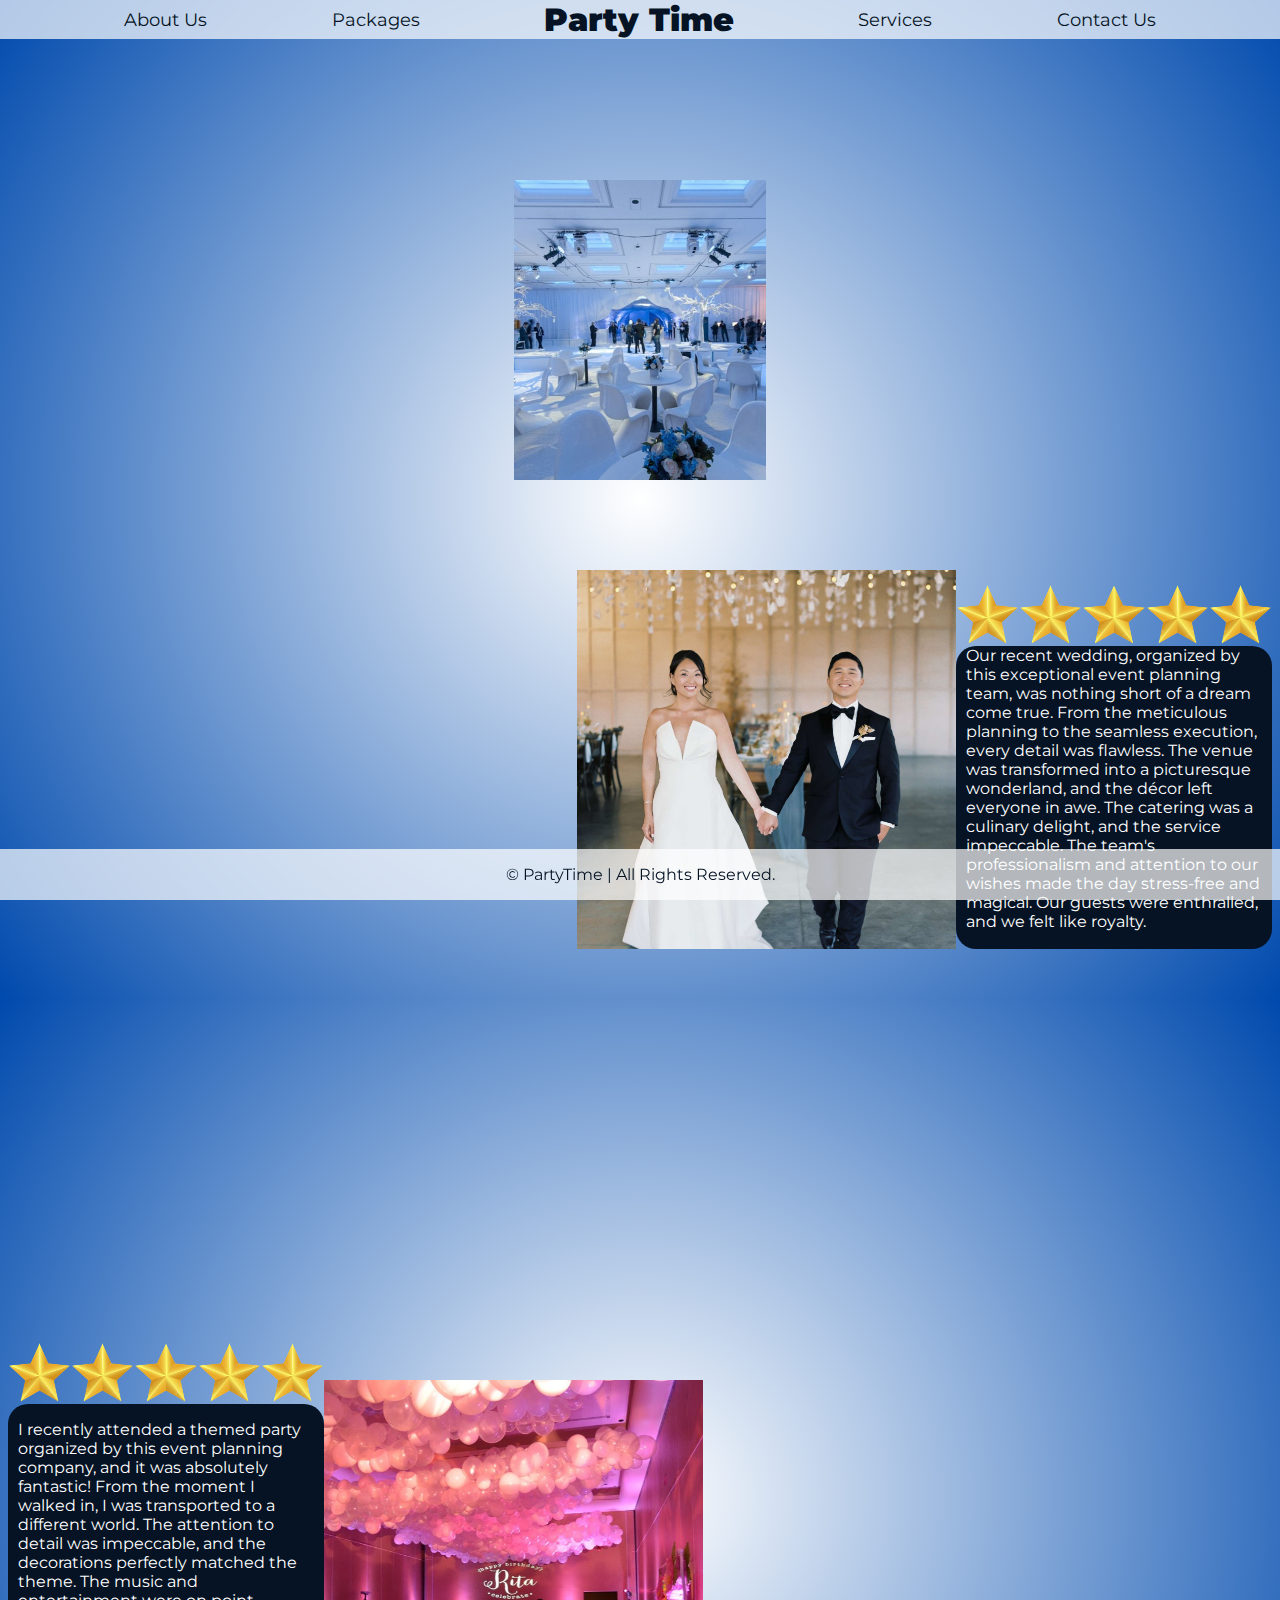
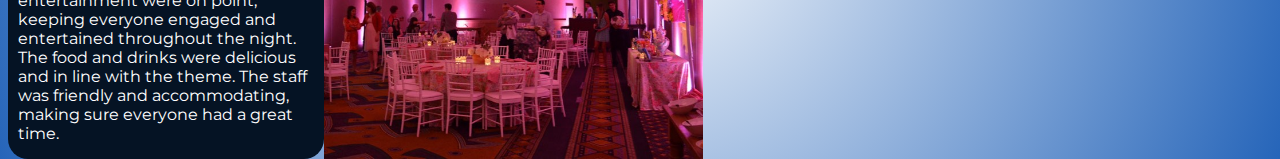
<file: index.html>
<!DOCTYPE html>
<html lang="en">
<head>
    <meta charset="UTF-8">
    <meta name="viewport" content="width=device-width, initial-scale=1.0">
    <title>Party Time | Home</title>
    <link rel="stylesheet" href="index.css">
    <link rel="preconnect" href="https://fonts.googleapis.com">
<link rel="preconnect" href="https://fonts.gstatic.com" crossorigin>
<link href="https://fonts.googleapis.com/css2?family=Montserrat:wght@300;500&display=swap" rel="stylesheet">
</head>
<body >
    <div class="navbar">
        <a href="about.html">About Us</a>
        <a href="packages.html">Packages</a>
        <a href="index.html" id="ptlogo">Party Time</a>
        <a href="services.html">Services</a>
        <a href="contact.html">Contact Us</a>
    </div>

    <div class="carousel">
        <img src="marquee.jpeg" alt="Marquee Events">    
        <img src="themedevents.jpg" alt="Themed Events">
        <img src="wedding.jpg" alt="Couple at Wedding">
    </div>

<div class="right">
    <div class="container">
        <div class="star1">
            <img src="star.png" alt="1star" width="20%">
            <img src="star.png" alt="1star" width="20%">
            <img src="star.png" alt="1star" width="20%">
            <img src="star.png" alt="1star" width="20%">
            <img src="star.png" alt="1star" width="20%">
        </div>
        <div class="text1">Our recent wedding, organized by this exceptional event planning team, was nothing short of a dream come true. From the meticulous planning to the seamless execution, every detail was flawless. The venue was transformed into a picturesque wonderland, and the décor left everyone in awe. The catering was a culinary delight, and the service impeccable. The team's professionalism and attention to our wishes made the day stress-free and magical. Our guests were enthralled, and we felt like royalty. </div>
        <div class="img1"><img src="weddingcouple.jpg" alt="wedding couple" width="100%"></div>
      </div>
</div>

<div class="left">
    <div class="container1">
        <div class="star2">
            <img src="star.png" alt="1star" width="20%">
            <img src="star.png" alt="1star" width="20%">
            <img src="star.png" alt="1star" width="20%">
            <img src="star.png" alt="1star" width="20%">
            <img src="star.png" alt="1star" width="20%">
        </div>
        <div class="text2"><p>I recently attended a themed party organized by this event planning company, and it was absolutely fantastic! From the moment I walked in, I was transported to a different world. The attention to detail was impeccable, and the decorations perfectly matched the theme. The music and entertainment were on point, keeping everyone engaged and entertained throughout the night. The food and drinks were delicious and in line with the theme. The staff was friendly and accommodating, making sure everyone had a great time. </p></div>
        <div class="img2"><img src="themedbd.jpg" alt="wedding couple" width="100%"></div>
      </div>
</div>

<footer class="ptfooter">
    <p>&copy; PartyTime | All Rights Reserved.</p>
</footer> 
</body>
</html>
</file>
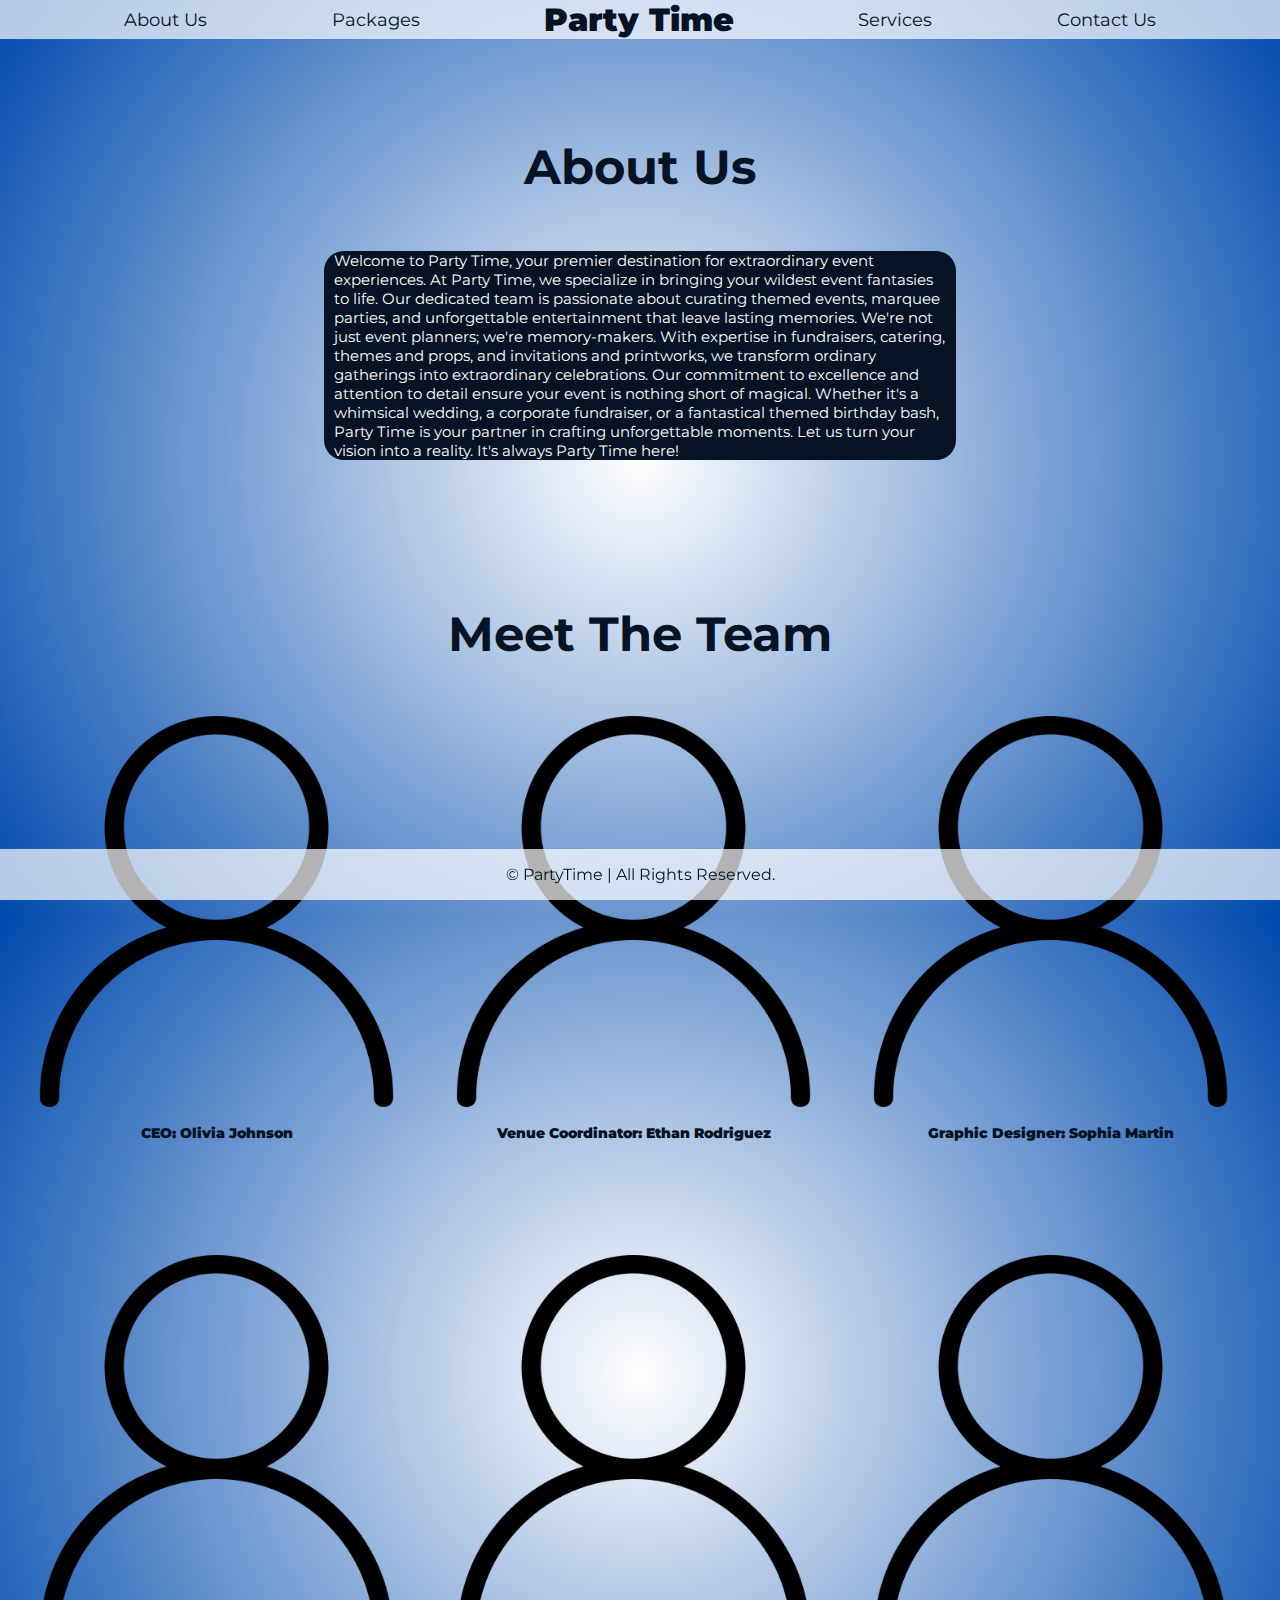
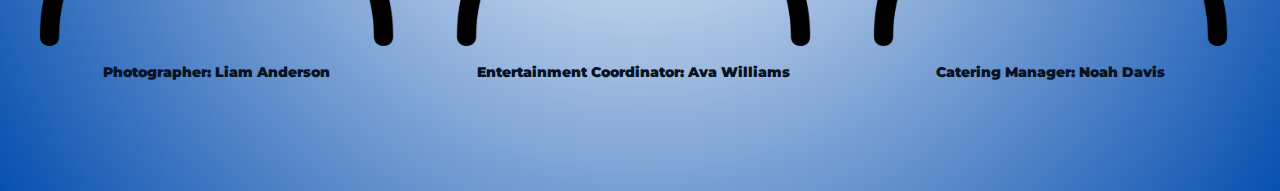
<file: about.html>
<!DOCTYPE html>
<html lang="en">
<head>
    <meta charset="UTF-8">
    <meta name="viewport" content="width=device-width, initial-scale=1.0">
    <title>Party Time | About Us</title>
    <link rel="stylesheet" href="index.css">
    <link rel="preconnect" href="https://fonts.googleapis.com">
<link rel="preconnect" href="https://fonts.gstatic.com" crossorigin>
<link href="https://fonts.googleapis.com/css2?family=Montserrat:wght@300;500&display=swap" rel="stylesheet">
</head>
<body>
    <div class="navbar">
        <a href="about.html">About Us</a>
        <a href="packages.html">Packages</a>
        <a href="index.html" id="ptlogo">Party Time</a>
        <a href="services.html">Services</a>
        <a href="contact.html">Contact Us</a>
    </div>
<div class="pagesub">
    <h2>About Us</h2>
</div>

<div class="txtbubble">
    <p class="bubbledown">Welcome to Party Time, your premier destination for extraordinary event experiences. At Party Time, we specialize in bringing your wildest event fantasies to life. Our dedicated team is passionate about curating themed events, marquee parties, and unforgettable entertainment that leave lasting memories.

        We're not just event planners; we're memory-makers. With expertise in fundraisers, catering, themes and props, and invitations and printworks, we transform ordinary gatherings into extraordinary celebrations. Our commitment to excellence and attention to detail ensure your event is nothing short of magical.
        
        Whether it's a whimsical wedding, a corporate fundraiser, or a fantastical themed birthday bash, Party Time is your partner in crafting unforgettable moments. Let us turn your vision into a reality. It's always Party Time here!</p>
</div>

<div class="pagesub">
    <h2>Meet The Team</h2>
</div>

<div class="centered">
<div class="container3">
    <div class="staff"><img src="personicon.png" alt="" width="100%" ></div>
    <div class="staff1"><img src="personicon.png" alt="" width="100%" ></div>
    <div class="staff2"><img src="personicon.png" alt="" width="100%" ></div>
    <div class="staff3"><img src="personicon.png" alt="" width="100%" ></div>
    <div class="staff4"><img src="personicon.png" alt="" width="100%" ></div>
    <div class="staff5"><img src="personicon.png" alt="" width="100%" ></div>
    <div class="name1">CEO: Olivia Johnson</div>
    <div class="name2">Venue Coordinator: Ethan Rodriguez</div>
    <div class="name3">Graphic Designer: Sophia Martin</div>
    <div class="name4">Photographer: Liam Anderson</div>
    <div class="name5">Entertainment Coordinator: Ava Williams</div>
    <div class="name6">Catering Manager: Noah Davis</div>
  </div>
</div>

<footer class="ptfooter">
    <p>&copy; PartyTime | All Rights Reserved.</p>
</footer> 
</body>
</html>
</file>
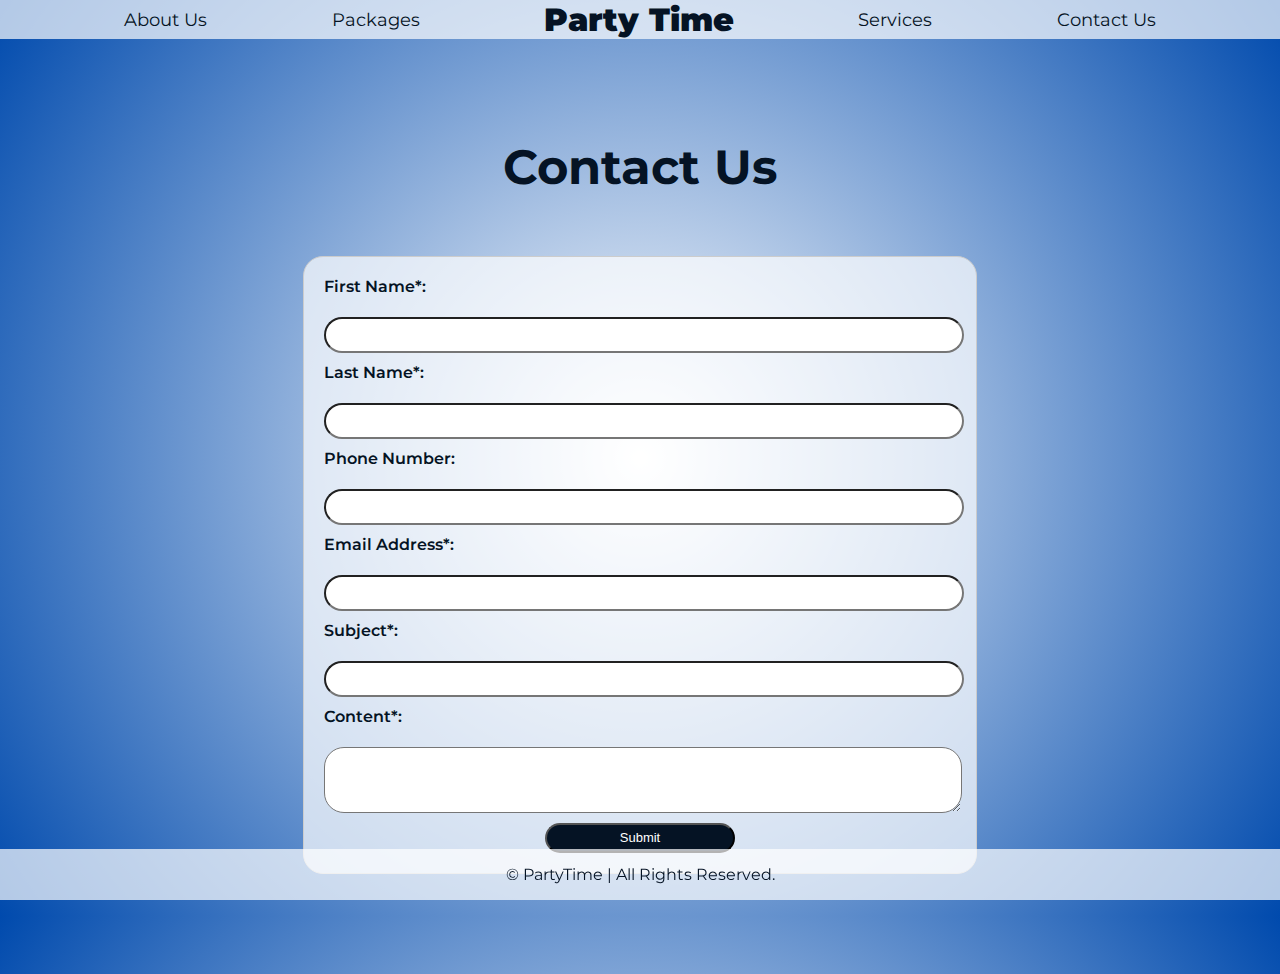
<file: contact.html>
<!DOCTYPE html>
<html lang="en">
<head>
    <meta charset="UTF-8">
    <meta name="viewport" content="width=device-width, initial-scale=1.0">
    <title>Party Time | Contact Us</title>
    <link rel="stylesheet" href="index.css">
    <link rel="preconnect" href="https://fonts.googleapis.com">
<link rel="preconnect" href="https://fonts.gstatic.com" crossorigin>
<link href="https://fonts.googleapis.com/css2?family=Montserrat:wght@300;500&display=swap" rel="stylesheet">
</head>
<body>
    <div class="navbar">
        <a href="about.html">About Us</a>
        <a href="packages.html">Packages</a>
        <a href="index.html" id="ptlogo">Party Time</a>
        <a href="services.html">Services</a>
        <a href="contact.html">Contact Us</a>
    </div>
<div class="pagesub">
    <h2 >Contact Us</h2>
</div>

<div class="formcss">
    <form>
        <label for="firstName">First Name*:</label>
        <input type="text" id="firstName" name="firstName" required>

        <label for="lastName">Last Name*:</label>
        <input type="text" id="lastName" name="lastName" required>

        <label for="phoneNumber">Phone Number:</label>
        <input type="tel" id="phoneNumber" name="phoneNumber" >

        <label for="email">Email Address*:</label>
        <input type="email" id="email" name="email" required>

        <label for="subject">Subject*:</label>
        <input type="text" id="subject" name="subject" required>

        <label for="content">Content*:</label>
        <textarea id="content" name="content" rows="4" required></textarea>

        <input type="submit" value="Submit">
    </form>
</div>
<footer class="ptfooter">
    <p>&copy; PartyTime | All Rights Reserved.</p>
</footer> 
</body>
</html>
</file>
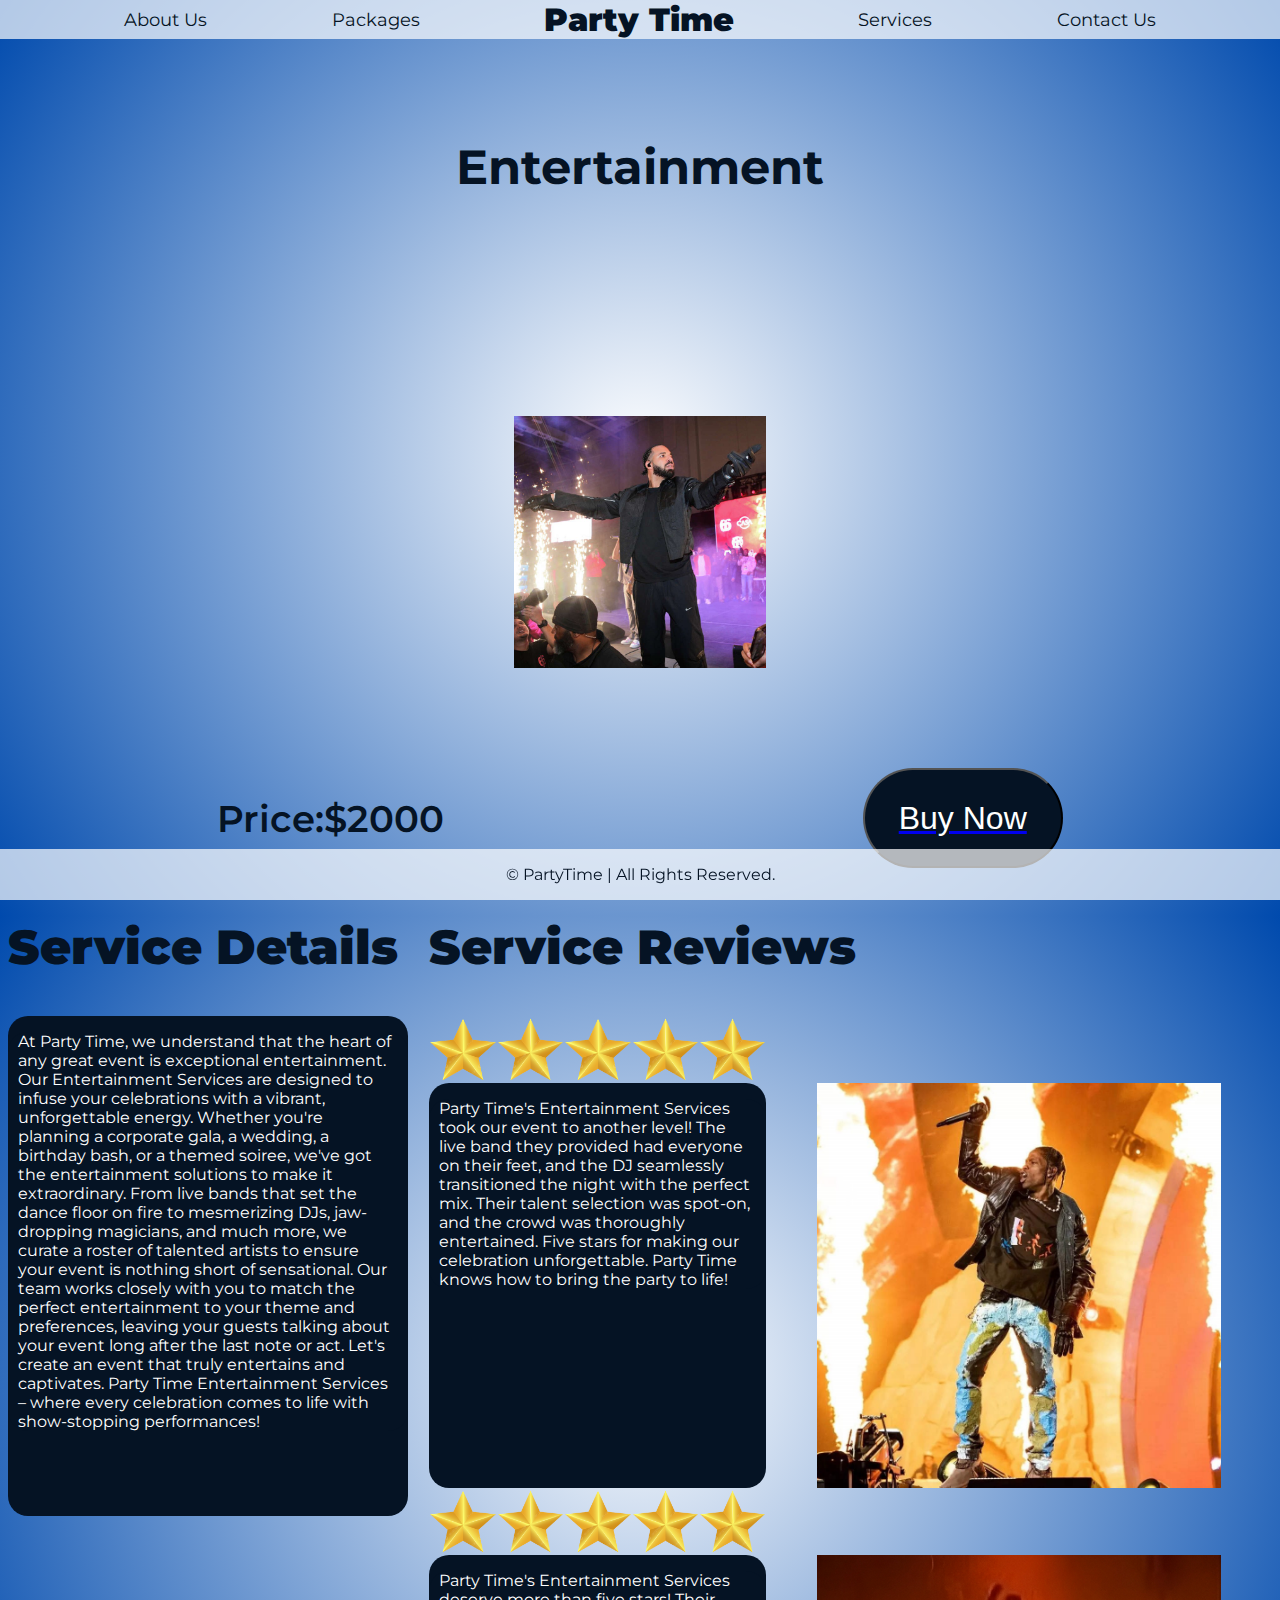
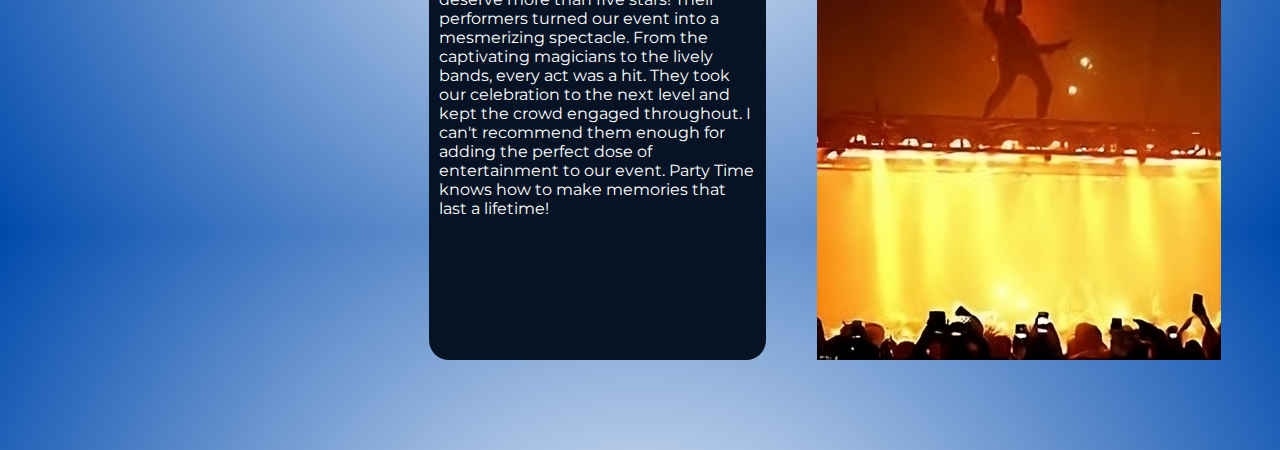
<file: entertainment.html>
<!DOCTYPE html>
<html lang="en">
<head>
    <meta charset="UTF-8">
    <meta name="viewport" content="width=device-width, initial-scale=1.0">
    <title>Party Time | Servcices</title>
    <link rel="stylesheet" href="index.css">
    <link rel="preconnect" href="https://fonts.googleapis.com">
<link rel="preconnect" href="https://fonts.gstatic.com" crossorigin>
<link href="https://fonts.googleapis.com/css2?family=Montserrat:wght@300;500&display=swap" rel="stylesheet">
</head>
<body>
    <div class="navbar">
        <a href="about.html">About Us</a>
        <a href="packages.html">Packages</a>
        <a href="index.html" id="ptlogo">Party Time</a>
        <a href="services.html">Services</a>
        <a href="contact.html">Contact Us</a>
    </div>
<div class="pagesub">
    <h2 >Entertainment</h2>
</div>

<div class="centered">
    <div class="carousel">
        <img src="concert1.jpg" alt="Concert Picture 1" width="100%">    
        <img src="concert2.jpg" alt="Concert Picture 2" width="100%">
        <img src="concert3.jpg" alt="Concert Picture 3" width="100%">
    </div>
</div>

<div class="pricebuy">
    <h3 style="color:#051324; font-weight: 600;">Price:$2000</h3>

    <a href="thank.html">
    <input type="submit" style="width: 200px; height:100px; font-size:2rem; margin-right:10%; border-radius:50px;" value="Buy Now">
    </a>
</div>

<div class="container5">
    <div class="title2">
        <h2 style="color:#051324; font-size: 3rem; font-weight: 900;">Service Reviews</h2>
    </div>
    <div class="title1">
        <h2 style="color:#051324; font-size: 3rem; font-weight: 900;">Service Details</h2>
    </div>
    <div class="service-details">
        <p class="bubbledown">At Party Time, we understand that the heart of any great event is exceptional entertainment. Our Entertainment Services are designed to infuse your celebrations with a vibrant, unforgettable energy. Whether you're planning a corporate gala, a wedding, a birthday bash, or a themed soiree, we've got the entertainment solutions to make it extraordinary. From live bands that set the dance floor on fire to mesmerizing DJs, jaw-dropping magicians, and much more, we curate a roster of talented artists to ensure your event is nothing short of sensational. Our team works closely with you to match the perfect entertainment to your theme and preferences, leaving your guests talking about your event long after the last note or act. Let's create an event that truly entertains and captivates. Party Time Entertainment Services – where every celebration comes to life with show-stopping performances!</p>
    </div>
    <div class="starrev1">
        <img src="star.png" alt="1star" width="20%">
        <img src="star.png" alt="1star" width="20%">
        <img src="star.png" alt="1star" width="20%">
        <img src="star.png" alt="1star" width="20%">
        <img src="star.png" alt="1star" width="20%">
    </div>
    <div class="starrev">
        
        <img src="star.png" alt="1star" width="20%">
        <img src="star.png" alt="1star" width="20%">
        <img src="star.png" alt="1star" width="20%">
        <img src="star.png" alt="1star" width="20%">
        <img src="star.png" alt="1star" width="20%">   

    </div>
    <div class="revtxt">
        <p class="bubbledown">Party Time's Entertainment Services took our event to another level! The live band they provided had everyone on their feet, and the DJ seamlessly transitioned the night with the perfect mix. Their talent selection was spot-on, and the crowd was thoroughly entertained. Five stars for making our celebration unforgettable. Party Time knows how to bring the party to life!</p>
    </div>
    <div class="imgrev">
        <img src="concert1.jpg" alt="Themed events" width="80%">
    </div>
    <div class="imgrev1">
        <img src="concert3.jpg" alt="Themed events" width="80%">
    </div>
    <div class="revtxt1">
        <p class="bubbledown">Party Time's Entertainment Services deserve more than five stars! Their performers turned our event into a mesmerizing spectacle. From the captivating magicians to the lively bands, every act was a hit. They took our celebration to the next level and kept the crowd engaged throughout. I can't recommend them enough for adding the perfect dose of entertainment to our event. Party Time knows how to make memories that last a lifetime!</p>
    </div>
  </div>

<footer class="ptfooter">
    <p>&copy; PartyTime | All Rights Reserved.</p>
</footer> 


</body>
</html>
</file>
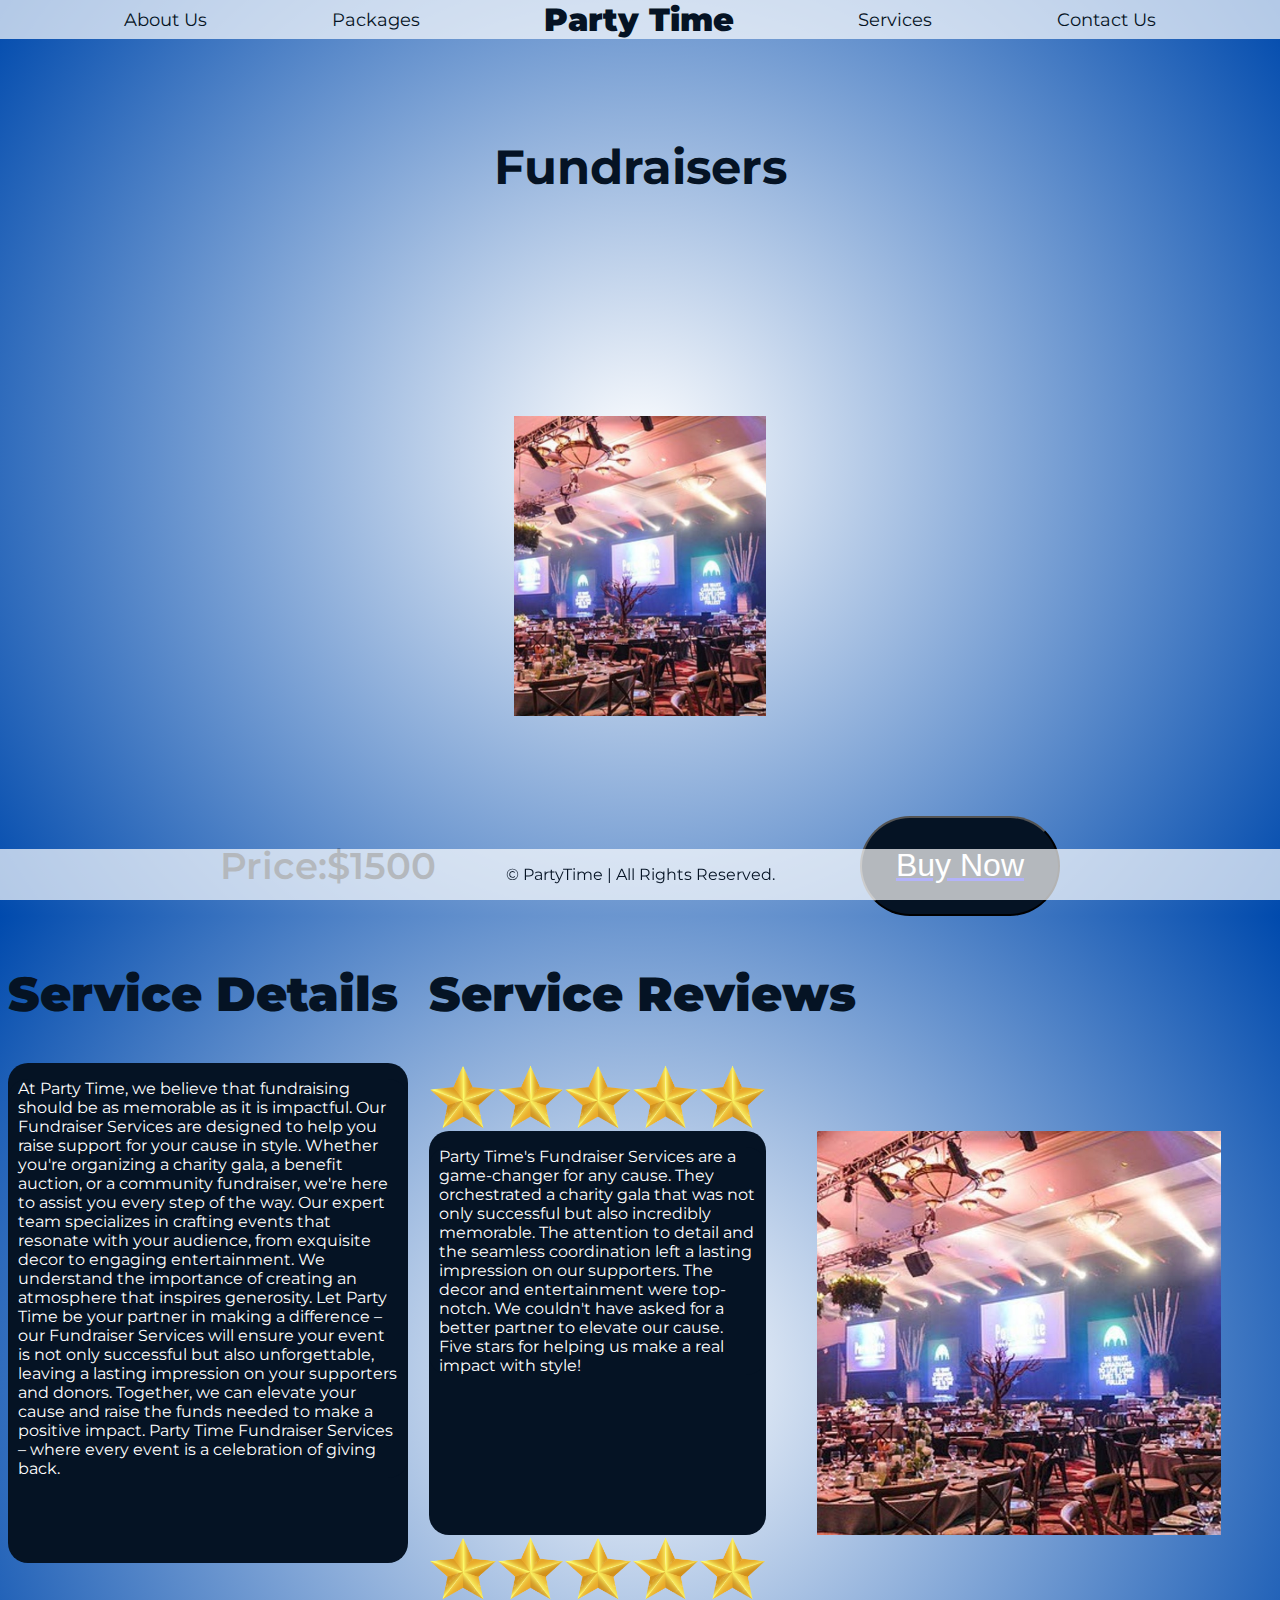
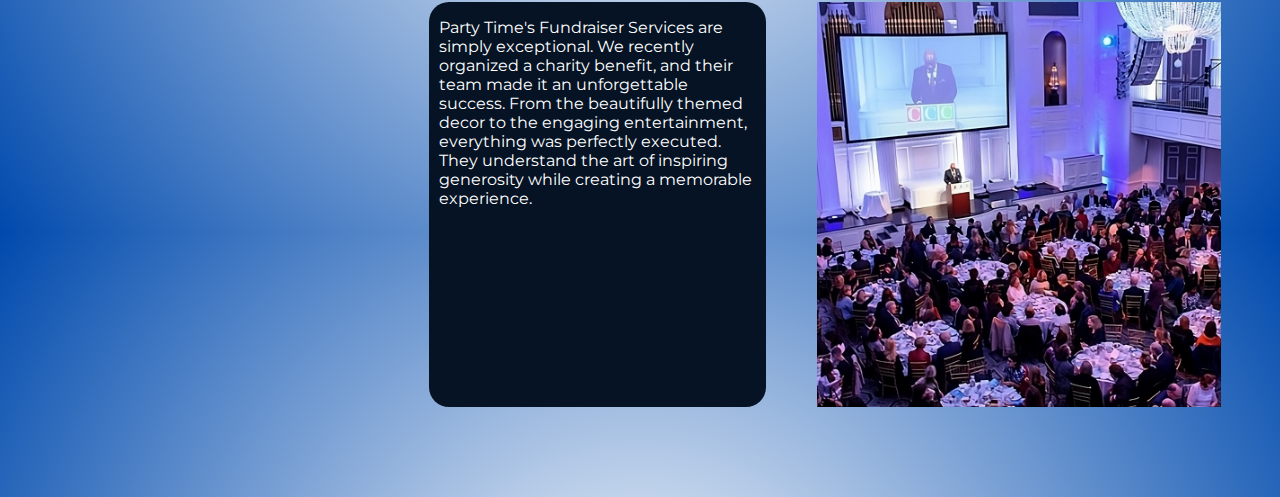
<file: fundraiser.html>
<!DOCTYPE html>
<html lang="en">
<head>
    <meta charset="UTF-8">
    <meta name="viewport" content="width=device-width, initial-scale=1.0">
    <title>Party Time | Servcices</title>
    <link rel="stylesheet" href="index.css">
    <link rel="preconnect" href="https://fonts.googleapis.com">
<link rel="preconnect" href="https://fonts.gstatic.com" crossorigin>
<link href="https://fonts.googleapis.com/css2?family=Montserrat:wght@300;500&display=swap" rel="stylesheet">
</head>
<body>
    <div class="navbar">
        <a href="about.html">About Us</a>
        <a href="packages.html">Packages</a>
        <a href="index.html" id="ptlogo">Party Time</a>
        <a href="services.html">Services</a>
        <a href="contact.html">Contact Us</a>
    </div>
<div class="pagesub">
    <h2>Fundraisers</h2>
</div>

<div class="centered">
    <div class="carousel">
        <img src="fundraising.jpg" alt="Image 1">    
        <img src="fundraising2.jpg" alt="Image 2">
        <img src="fundraising3.jpg" alt="Image 3">
    </div>
</div>

<div class="pricebuy">
    <h3 style="color:#051324; font-weight: 600;">Price:$1500</h3>

    <a href="thank.html">
    <input type="submit" style="width: 200px; height:100px; font-size:2rem; margin-right:10%; border-radius:50px;" value="Buy Now">
    </a>
</div>

<div class="container5">
    <div class="title2">
        <h2 style="color:#051324; font-size: 3rem; font-weight: 900;">Service Reviews</h2>
    </div>
    <div class="title1">
        <h2 style="color:#051324; font-size: 3rem; font-weight: 900;">Service Details</h2>
    </div>
    <div class="service-details">
        <p class="bubbledown">At Party Time, we believe that fundraising should be as memorable as it is impactful. Our Fundraiser Services are designed to help you raise support for your cause in style. Whether you're organizing a charity gala, a benefit auction, or a community fundraiser, we're here to assist you every step of the way. Our expert team specializes in crafting events that resonate with your audience, from exquisite decor to engaging entertainment. We understand the importance of creating an atmosphere that inspires generosity. Let Party Time be your partner in making a difference – our Fundraiser Services will ensure your event is not only successful but also unforgettable, leaving a lasting impression on your supporters and donors. Together, we can elevate your cause and raise the funds needed to make a positive impact. Party Time Fundraiser Services – where every event is a celebration of giving back.</p>
    </div>
    <div class="starrev1">
        <img src="star.png" alt="1star" width="20%">
        <img src="star.png" alt="1star" width="20%">
        <img src="star.png" alt="1star" width="20%">
        <img src="star.png" alt="1star" width="20%">
        <img src="star.png" alt="1star" width="20%">
    </div>
    <div class="starrev">
        
        <img src="star.png" alt="1star" width="20%">
        <img src="star.png" alt="1star" width="20%">
        <img src="star.png" alt="1star" width="20%">
        <img src="star.png" alt="1star" width="20%">
        <img src="star.png" alt="1star" width="20%">   

    </div>
    <div class="revtxt">
        <p class="bubbledown">
            Party Time's Fundraiser Services are a game-changer for any cause. They orchestrated a charity gala that was not only successful but also incredibly memorable. The attention to detail and the seamless coordination left a lasting impression on our supporters. The decor and entertainment were top-notch. We couldn't have asked for a better partner to elevate our cause. Five stars for helping us make a real impact with style!</p>
    </div>
    <div class="imgrev">
        <img src="fundraising2.jpg" alt="Themed events" width="80%">
    </div>
    <div class="imgrev1">
        <img src="fundraising.jpg" alt="Themed events" width="80%">
    </div>
    <div class="revtxt1">
        <p class="bubbledown">Party Time's Fundraiser Services are simply exceptional. We recently organized a charity benefit, and their team made it an unforgettable success. From the beautifully themed decor to the engaging entertainment, everything was perfectly executed. They understand the art of inspiring generosity while creating a memorable experience.</p>
    </div>
  </div>

<footer class="ptfooter">
    <p>&copy; PartyTime | All Rights Reserved.</p>
</footer> 


</body>
</html>
</file>
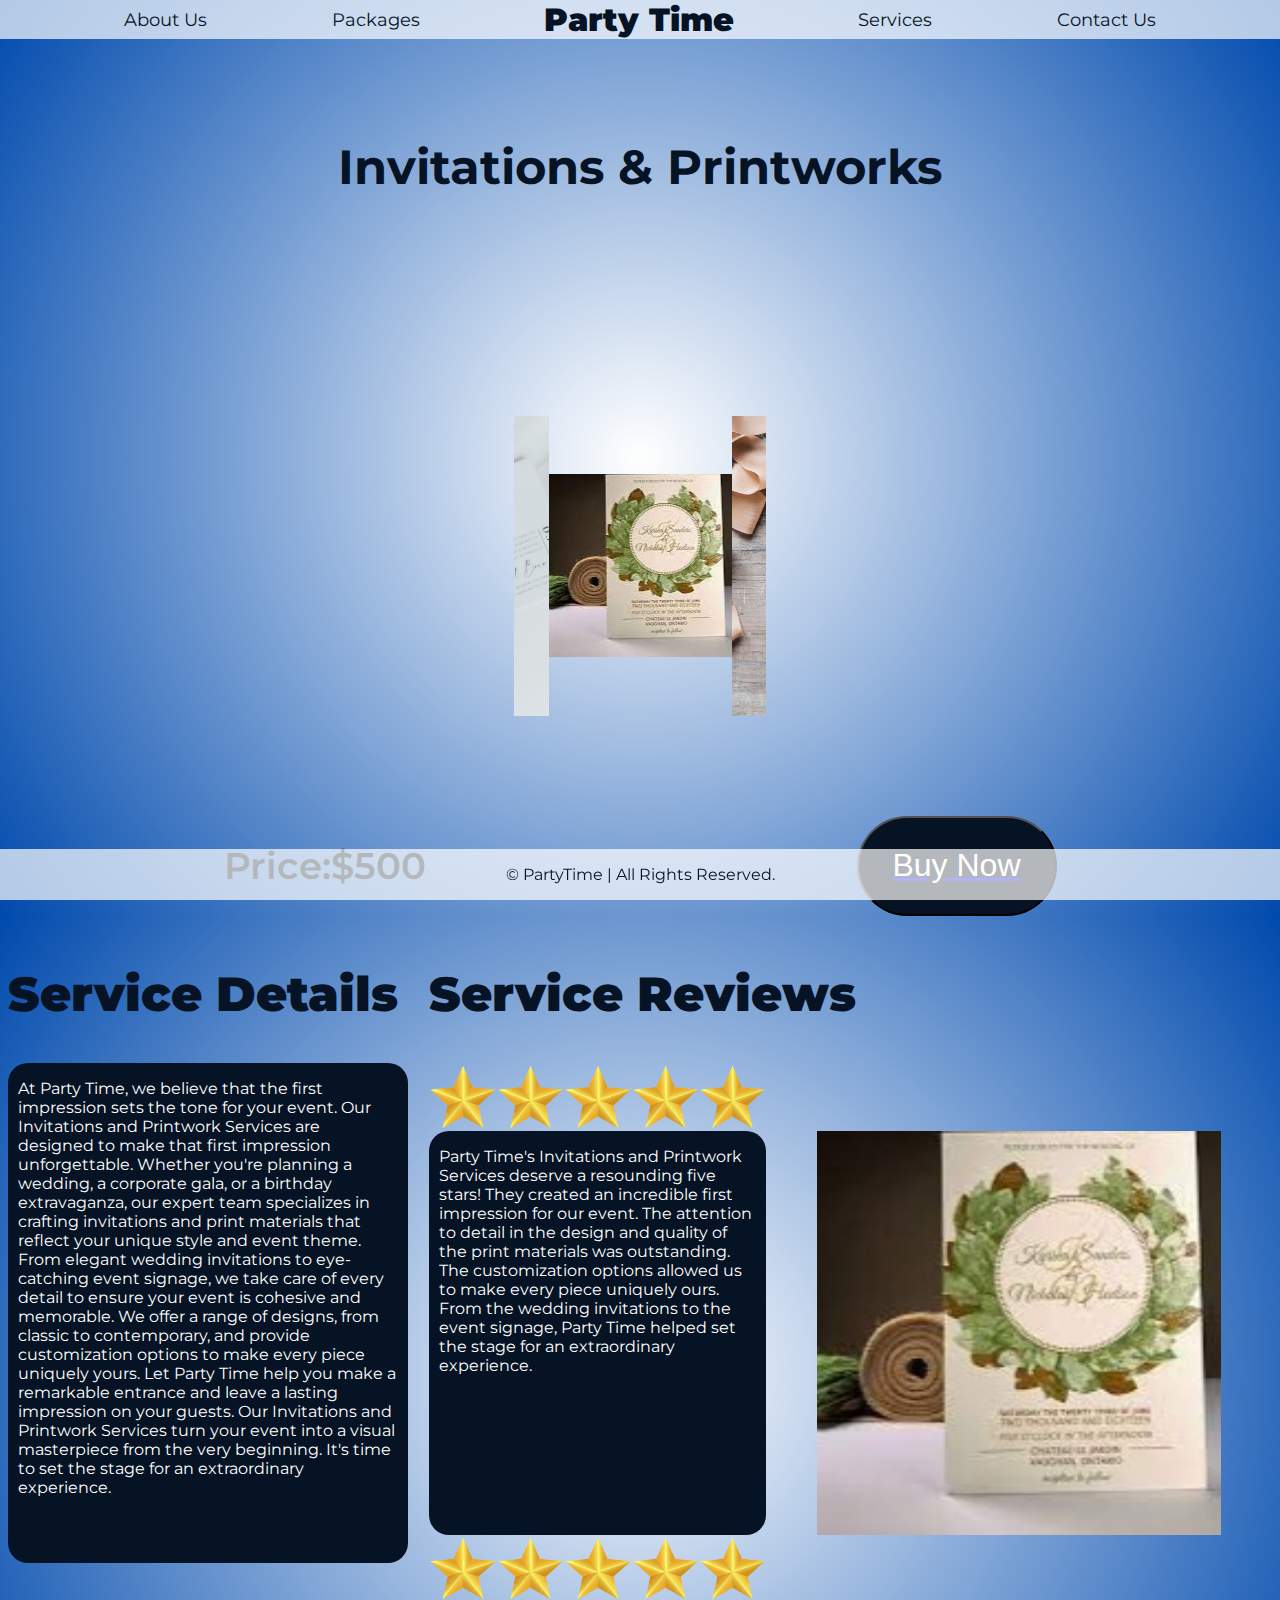
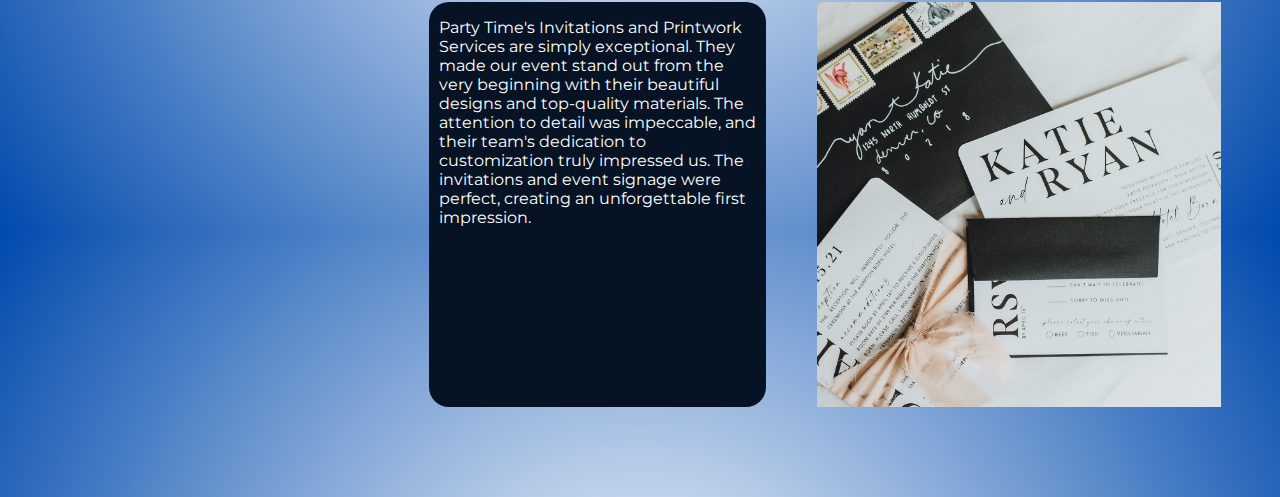
<file: invitationsprintworks.html>
<!DOCTYPE html>
<html lang="en">
<head>
    <meta charset="UTF-8">
    <meta name="viewport" content="width=device-width, initial-scale=1.0">
    <title>Party Time | Servcices</title>
    <link rel="stylesheet" href="index.css">
    <link rel="preconnect" href="https://fonts.googleapis.com">
<link rel="preconnect" href="https://fonts.gstatic.com" crossorigin>
<link href="https://fonts.googleapis.com/css2?family=Montserrat:wght@300;500&display=swap" rel="stylesheet">
</head>
<body>
    <div class="navbar">
        <a href="about.html">About Us</a>
        <a href="packages.html">Packages</a>
        <a href="index.html" id="ptlogo">Party Time</a>
        <a href="services.html">Services</a>
        <a href="contact.html">Contact Us</a>
    </div>
<div class="pagesub">
    <h2 >Invitations & Printworks </h2>
</div>

<div class="centered">
    <div class="carousel">
        <img src="iprintworks.jpg" alt="Image 1">    
        <img src="iprintworks2.jpg" alt="Image 2">
        <img src="iprintworks3.jpg" alt="Image 3">
    </div>
</div>

<div class="pricebuy">
    <h3 style="color:#051324; font-weight: 600;">Price:$500</h3>

    <a href="thank.html">
    <input type="submit" style="width: 200px; height:100px; font-size:2rem; margin-right:10%; border-radius:50px;" value="Buy Now">
    </a>
</div>

<div class="container5">
    <div class="title2">
        <h2 style="color:#051324; font-size: 3rem; font-weight: 900;">Service Reviews</h2>
    </div>
    <div class="title1">
        <h2 style="color:#051324; font-size: 3rem; font-weight: 900;">Service Details</h2>
    </div>
    <div class="service-details">
        <p class="bubbledown">At Party Time, we believe that the first impression sets the tone for your event. Our Invitations and Printwork Services are designed to make that first impression unforgettable. Whether you're planning a wedding, a corporate gala, or a birthday extravaganza, our expert team specializes in crafting invitations and print materials that reflect your unique style and event theme. From elegant wedding invitations to eye-catching event signage, we take care of every detail to ensure your event is cohesive and memorable. We offer a range of designs, from classic to contemporary, and provide customization options to make every piece uniquely yours. Let Party Time help you make a remarkable entrance and leave a lasting impression on your guests. Our Invitations and Printwork Services turn your event into a visual masterpiece from the very beginning. It's time to set the stage for an extraordinary experience.</p>
    </div>
    <div class="starrev1">
        <img src="star.png" alt="1star" width="20%">
        <img src="star.png" alt="1star" width="20%">
        <img src="star.png" alt="1star" width="20%">
        <img src="star.png" alt="1star" width="20%">
        <img src="star.png" alt="1star" width="20%">
    </div>
    <div class="starrev">
        
        <img src="star.png" alt="1star" width="20%">
        <img src="star.png" alt="1star" width="20%">
        <img src="star.png" alt="1star" width="20%">
        <img src="star.png" alt="1star" width="20%">
        <img src="star.png" alt="1star" width="20%">   

    </div>
    <div class="revtxt">
        <p class="bubbledown">Party Time's Invitations and Printwork Services deserve a resounding five stars! They created an incredible first impression for our event. The attention to detail in the design and quality of the print materials was outstanding. The customization options allowed us to make every piece uniquely ours. From the wedding invitations to the event signage, Party Time helped set the stage for an extraordinary experience.</p>
    </div>
    <div class="imgrev">
        <img src="iprintworks2.jpg" alt="Themed events" width="80%">
    </div>
    <div class="imgrev1">
        <img src="iprintworks.jpg" alt="Themed events" width="80%">
    </div>
    <div class="revtxt1">
        <p class="bubbledown">
            Party Time's Invitations and Printwork Services are simply exceptional. They made our event stand out from the very beginning with their beautiful designs and top-quality materials. The attention to detail was impeccable, and their team's dedication to customization truly impressed us. The invitations and event signage were perfect, creating an unforgettable first impression. </p>
    </div>
  </div>

<footer class="ptfooter">
    <p>&copy; PartyTime | All Rights Reserved.</p>
</footer> 


</body>
</html>
</file>
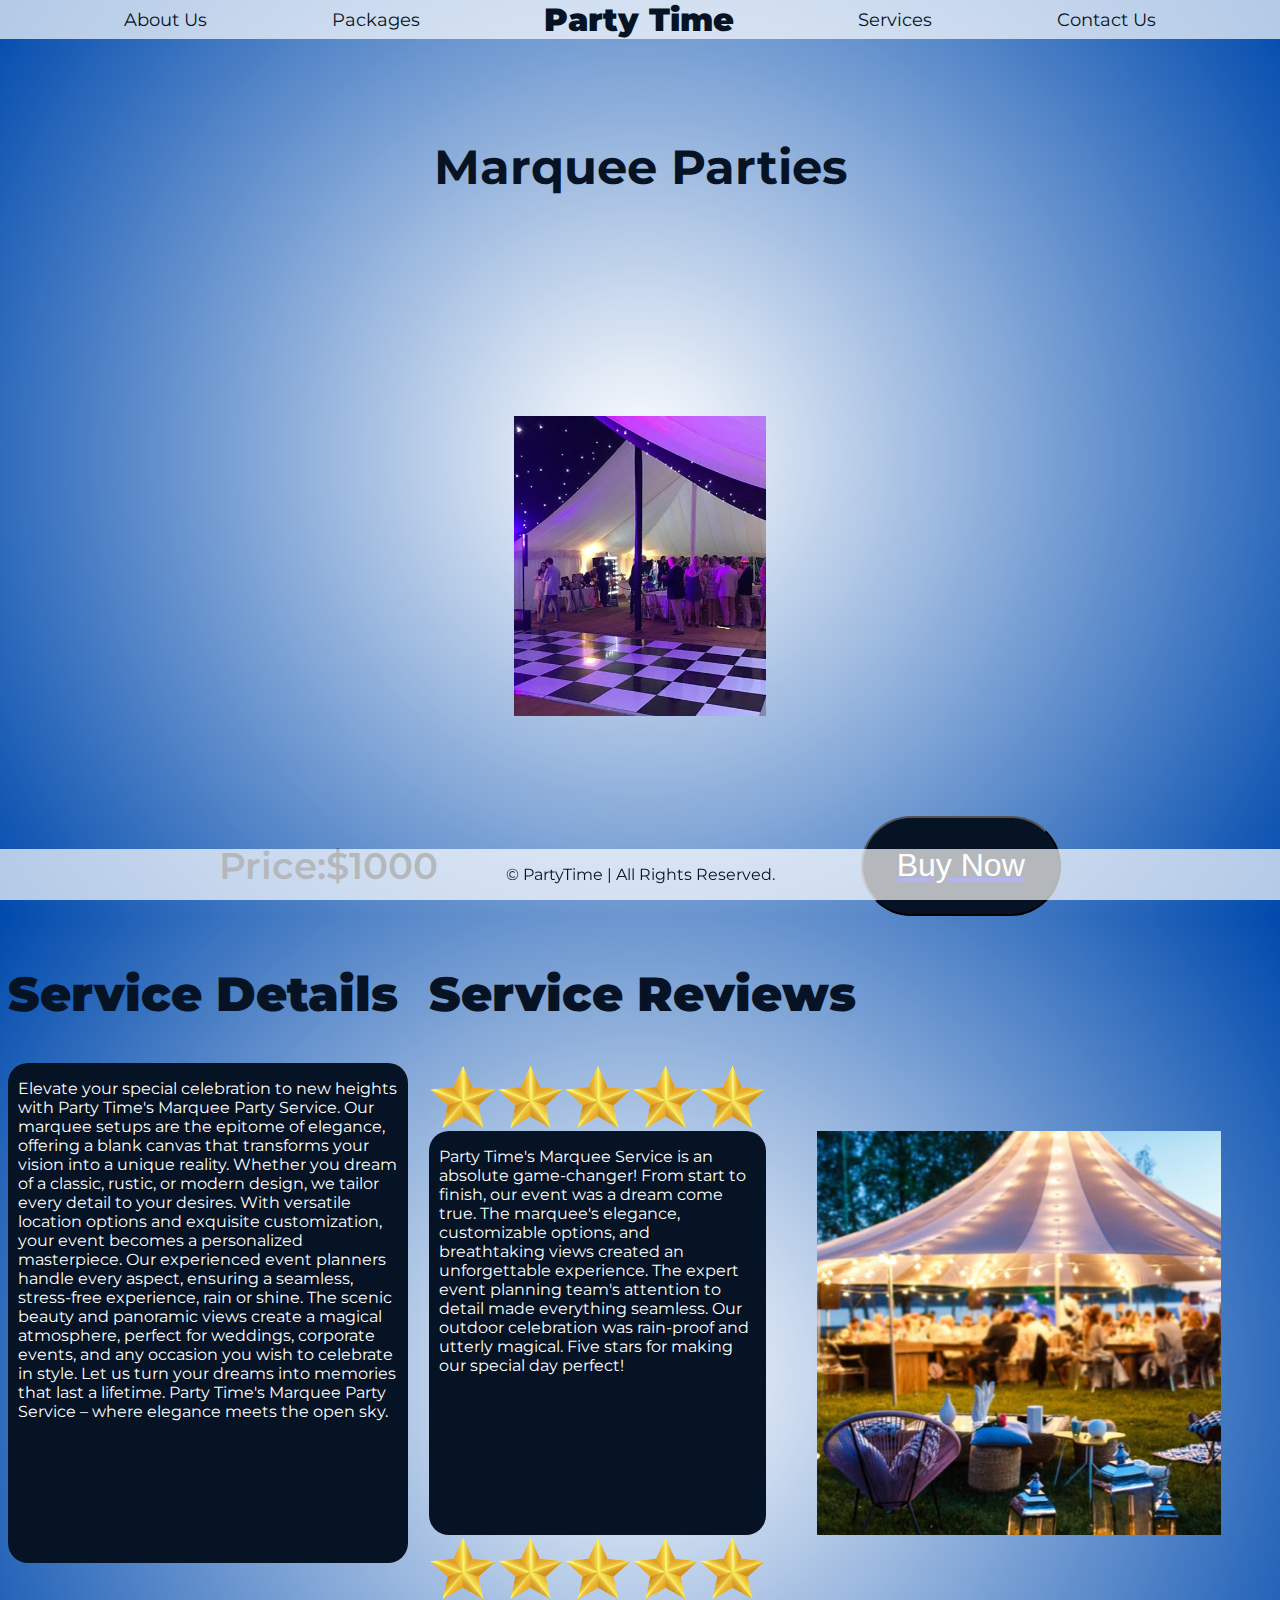
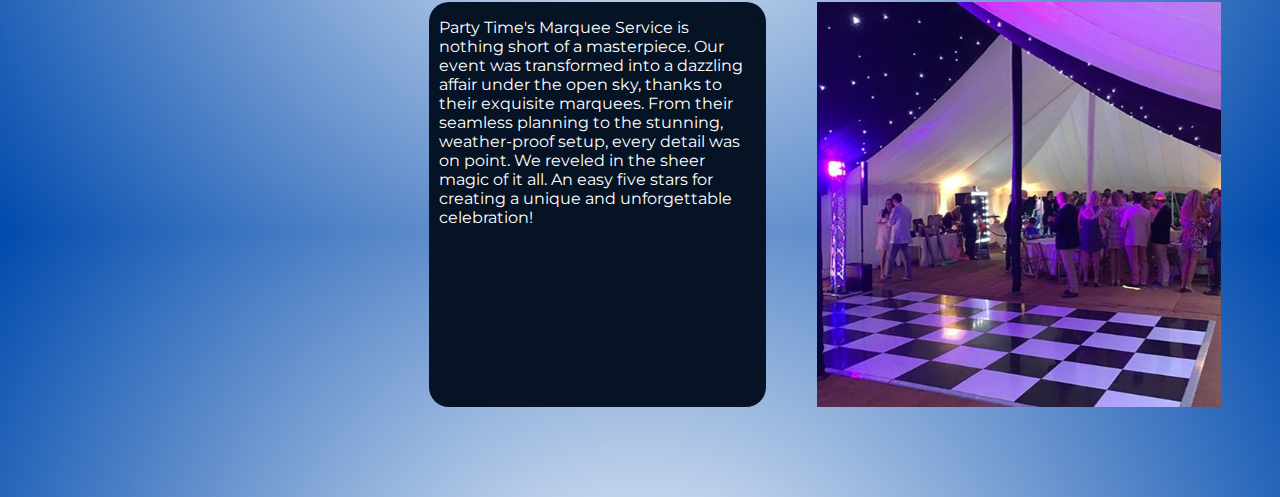
<file: marquee.html>
<!DOCTYPE html>
<html lang="en">
<head>
    <meta charset="UTF-8">
    <meta name="viewport" content="width=device-width, initial-scale=1.0">
    <title>Party Time | Servcices</title>
    <link rel="stylesheet" href="index.css">
    <link rel="preconnect" href="https://fonts.googleapis.com">
<link rel="preconnect" href="https://fonts.gstatic.com" crossorigin>
<link href="https://fonts.googleapis.com/css2?family=Montserrat:wght@300;500&display=swap" rel="stylesheet">
</head>
<body>
    <div class="navbar">
        <a href="about.html">About Us</a>
        <a href="packages.html">Packages</a>
        <a href="index.html" id="ptlogo">Party Time</a>
        <a href="services.html">Services</a>
        <a href="contact.html">Contact Us</a>
    </div>
<div class="pagesub">
    <h2 >Marquee Parties</h2>
</div>

<div class="centered">
    <div class="carousel">
        <img src="marquee.jpg" alt="Image 1">    
        <img src="mparties.jpg" alt="Image 2">
        <img src="marqueeparty.jpeg" alt="Image 3">
    </div>
</div>

<div class="pricebuy">
    <h3 style="color:#051324; font-weight: 600;">Price:$1000</h3>

    <a href="thank.html">
    <input type="submit" style="width: 200px; height:100px; font-size:2rem; margin-right:10%; border-radius:50px;" value="Buy Now">
    </a>
</div>

<div class="container5">
    <div class="title2">
        <h2 style="color:#051324; font-size: 3rem; font-weight: 900;">Service Reviews</h2>
    </div>
    <div class="title1">
        <h2 style="color:#051324; font-size: 3rem; font-weight: 900;">Service Details</h2>
    </div>
    <div class="service-details">
        <p class="bubbledown">Elevate your special celebration to new heights with Party Time's Marquee Party Service. Our marquee setups are the epitome of elegance, offering a blank canvas that transforms your vision into a unique reality. Whether you dream of a classic, rustic, or modern design, we tailor every detail to your desires. With versatile location options and exquisite customization, your event becomes a personalized masterpiece. Our experienced event planners handle every aspect, ensuring a seamless, stress-free experience, rain or shine. The scenic beauty and panoramic views create a magical atmosphere, perfect for weddings, corporate events, and any occasion you wish to celebrate in style. Let us turn your dreams into memories that last a lifetime. Party Time's Marquee Party Service – where elegance meets the open sky.</p>
    </div>
    <div class="starrev1">
        <img src="star.png" alt="1star" width="20%">
        <img src="star.png" alt="1star" width="20%">
        <img src="star.png" alt="1star" width="20%">
        <img src="star.png" alt="1star" width="20%">
        <img src="star.png" alt="1star" width="20%">
    </div>
    <div class="starrev">
        
        <img src="star.png" alt="1star" width="20%">
        <img src="star.png" alt="1star" width="20%">
        <img src="star.png" alt="1star" width="20%">
        <img src="star.png" alt="1star" width="20%">
        <img src="star.png" alt="1star" width="20%">   

    </div>
    <div class="revtxt">
        <p class="bubbledown">Party Time's Marquee Service is an absolute game-changer! From start to finish, our event was a dream come true. The marquee's elegance, customizable options, and breathtaking views created an unforgettable experience. The expert event planning team's attention to detail made everything seamless. Our outdoor celebration was rain-proof and utterly magical. Five stars for making our special day perfect!</p>
    </div>
    <div class="imgrev">
        <img src="marquee.jpg" alt="Themed events" width="80%">
    </div>
    <div class="imgrev1">
        <img src="mparties.jpg" alt="Themed events" width="80%">
    </div>
    <div class="revtxt1">
        <p class="bubbledown">Party Time's Marquee Service is nothing short of a masterpiece. Our event was transformed into a dazzling affair under the open sky, thanks to their exquisite marquees. From their seamless planning to the stunning, weather-proof setup, every detail was on point. We reveled in the sheer magic of it all. An easy five stars for creating a unique and unforgettable celebration!</p>
    </div>
  </div>

<footer class="ptfooter">
    <p>&copy; PartyTime | All Rights Reserved.</p>
</footer> 


</body>
</html>
</file>
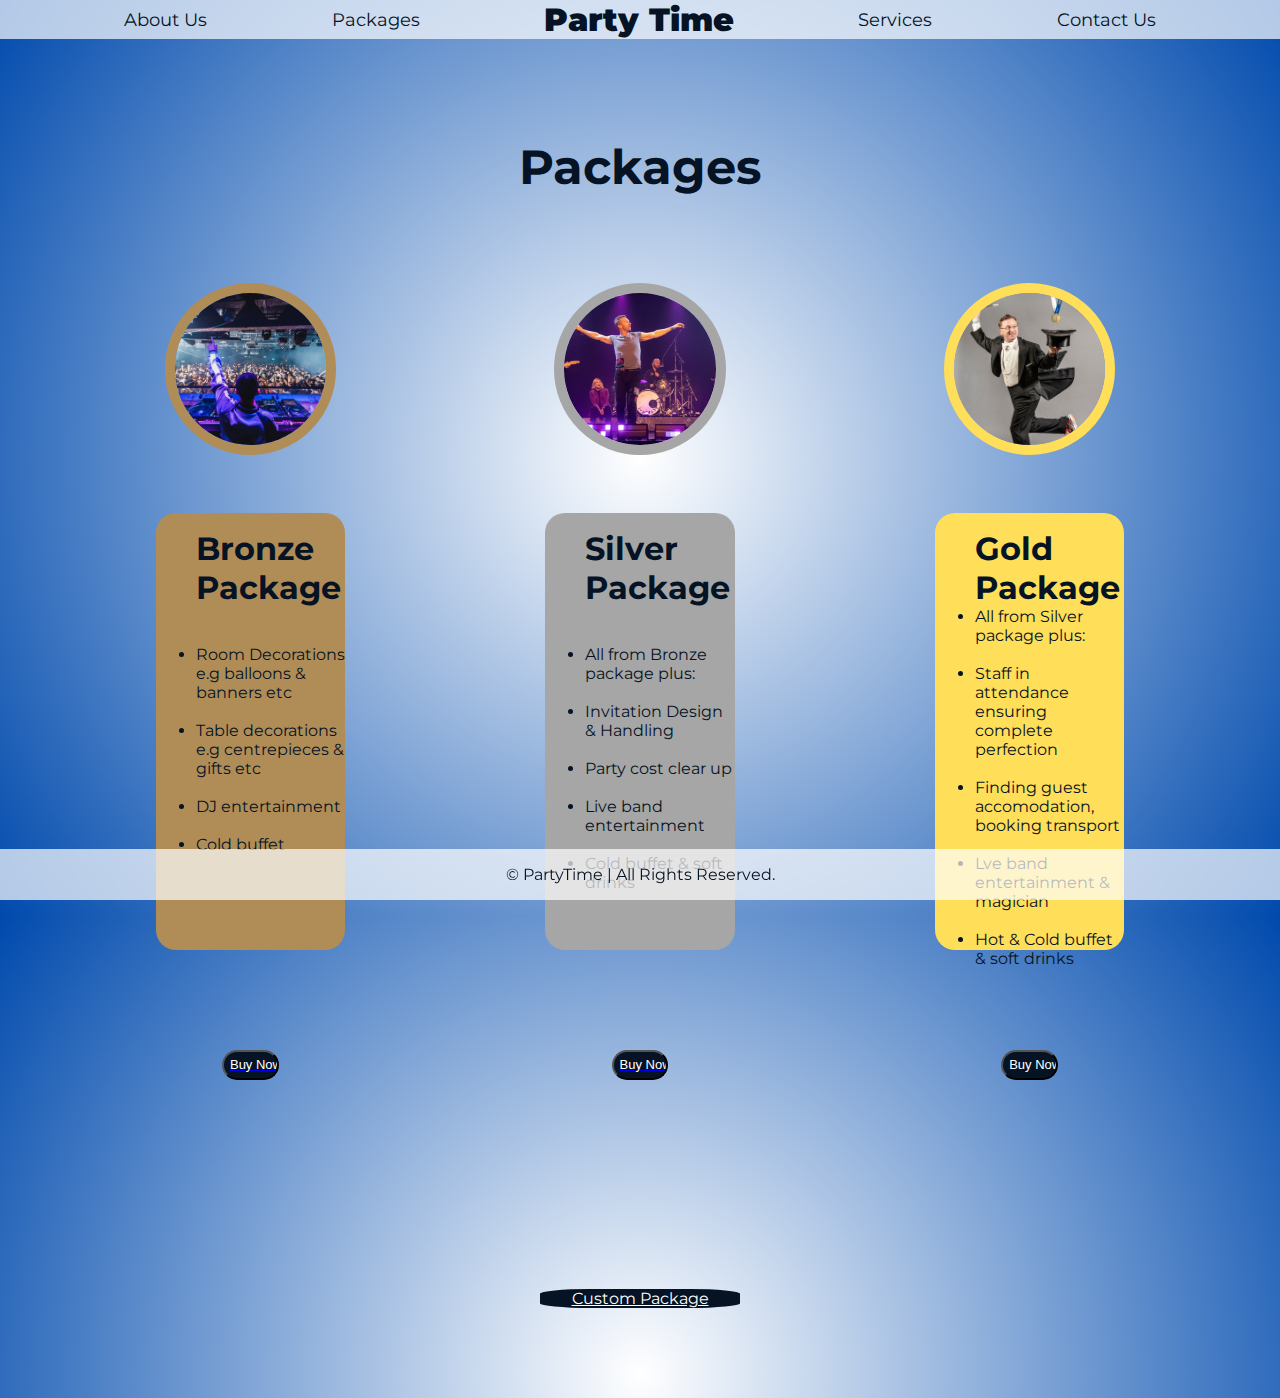
<file: packages.html>
<!DOCTYPE html>
<html lang="en">
<head>
    <meta charset="UTF-8">
    <meta name="viewport" content="width=device-width, initial-scale=1.0">
    <title>Party Time | Packages</title>
    <link rel="stylesheet" href="index.css">
    <link rel="preconnect" href="https://fonts.googleapis.com">
<link rel="preconnect" href="https://fonts.gstatic.com" crossorigin>
<link href="https://fonts.googleapis.com/css2?family=Montserrat:wght@300;500&display=swap" rel="stylesheet">
</head>
<body>
    <div class="navbar">
        <a href="about.html">About Us</a>
        <a href="packages.html">Packages</a>
        <a href="index.html" id="ptlogo">Party Time</a>
        <a href="services.html">Services</a>
        <a href="contact.html">Contact Us</a>
    </div>
<div class="pagesub">
    <h2 >Packages</h2>
</div>
<div class="centered">
    <div class="container4">
        <div class="bronzeimg"><img src="bronze.jpg" alt="DJ Set" id="bronzeframe"width="80%"></div>
        <div class="silverimg"><img src="silver.jpg" alt="DJ Set" id="silverframe"width="80%"></div>
        <div class="goldimg"><img src="gold.jpg" alt="DJ Set" id="goldframe"width="80%"></div>
        <div class="bronzetxt">
            <ul>
                <b class="heading3">Bronze Package</b>
                <br>
                <br>
                <br>
                <li>Room Decorations e.g balloons & banners etc</li>
                <br>
                <li>Table decorations e.g centrepieces & gifts etc</li>
                <br>
                <li>DJ entertainment</li>
                <br>
                <li>Cold buffet</li>
            </ul>
        </div>
        <div class="silvertxt">
            <ul>
            <b class="heading3">Silver Package</b>
                <br>
                <br>
                <br>
                <li>All from Bronze package plus:</li>
                <br>
                <li>Invitation Design & Handling</li>
                <br>
                <li>Party cost clear up</li>
                <br>
                <li>Live band entertainment</li>
                <br>
                <li>Cold  buffet & soft drinks</li>
            </ul>
        </div>
        <div class="goldtxt">
            <ul>
                <b class="heading3">Gold Package</b>
                    <li>All from Silver package plus:</li>
                    <br>
                    <li>Staff in attendance ensuring complete perfection</li>
                    <br>
                    <li>Finding guest accomodation, booking transport</li>
                    <br>
                    <li>Lve band entertainment & magician </li>
                    <br>
                    <li>Hot & Cold buffet & soft drinks</li>
                </ul>
        </div>
        <div class="submitb"><a href="thank.html"><input type="submit" value="Buy Now!"></a></div>
        <div class="submits"><a href="thank.html"><input type="submit" value="Buy Now!"></a></div>
        <div class="submitg"><a href="thank.html"></a><input type="submit" value="Buy Now!"></a></div>
    </div>
    <div class="packagebuy">
        <a href="contact.html">Custom Package</a>
    </div>
</div>
</div>
<footer class="ptfooter">
    <p>&copy; PartyTime | All Rights Reserved.</p>
</footer> 
</body>
</html>
</file>
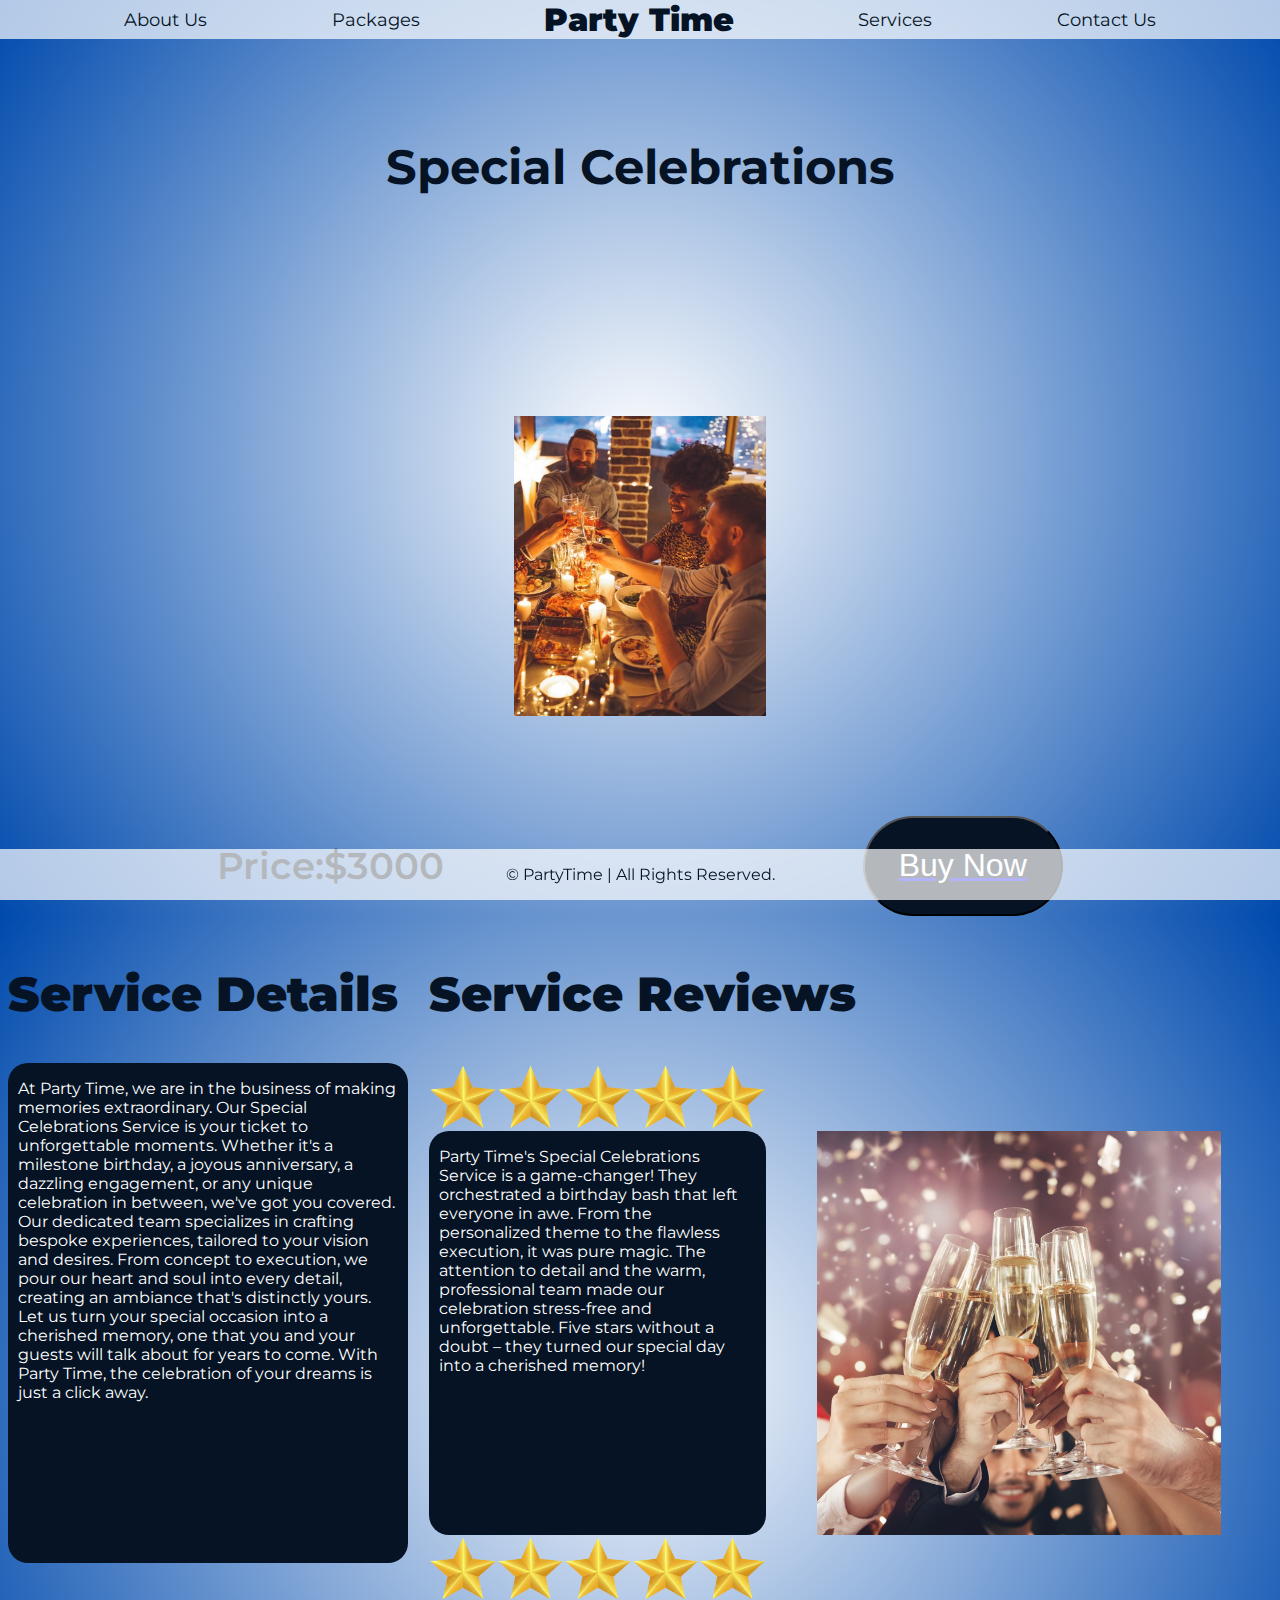
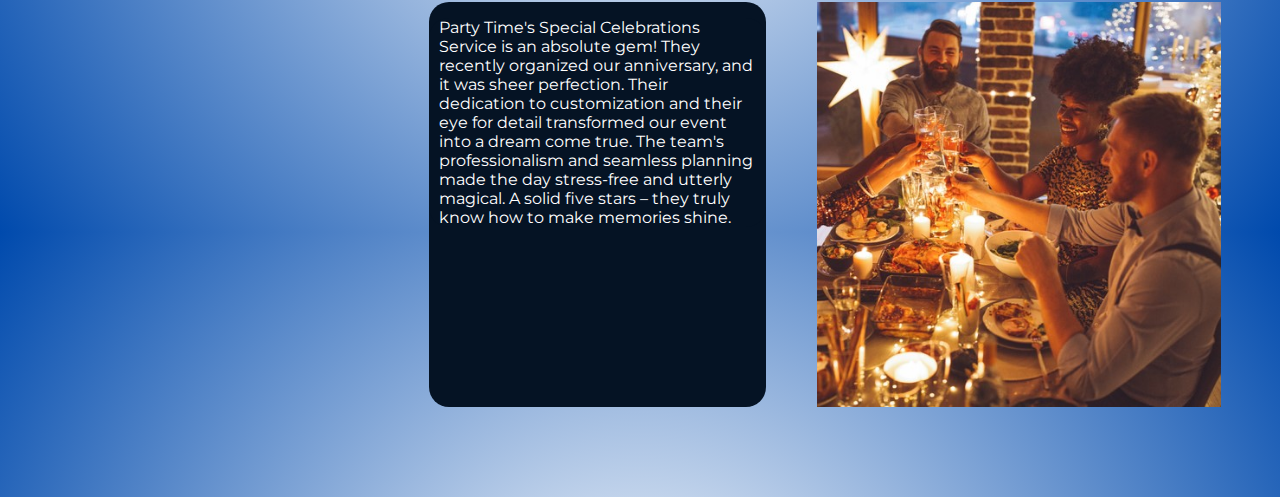
<file: scelebrations.html>
<!DOCTYPE html>
<html lang="en">
<head>
    <meta charset="UTF-8">
    <meta name="viewport" content="width=device-width, initial-scale=1.0">
    <title>Party Time | Servcices</title>
    <link rel="stylesheet" href="index.css">
    <link rel="preconnect" href="https://fonts.googleapis.com">
<link rel="preconnect" href="https://fonts.gstatic.com" crossorigin>
<link href="https://fonts.googleapis.com/css2?family=Montserrat:wght@300;500&display=swap" rel="stylesheet">
</head>
<body>
    <div class="navbar">
        <a href="about.html">About Us</a>
        <a href="packages.html">Packages</a>
        <a href="index.html" id="ptlogo">Party Time</a>
        <a href="services.html">Services</a>
        <a href="contact.html">Contact Us</a>
    </div>
<div class="pagesub">
    <h2 >Special Celebrations</h2>
</div>

<div class="centered">
    <div class="carousel">
        <img src="scelebrations.jpg" alt="Image 1">    
        <img src="scelebrations2.jpg" alt="Image 2">
        <img src="scelebrations3.jpg" alt="Image 3">
    </div>
</div>

<div class="pricebuy">
    <h3 style="color:#051324; font-weight: 600;">Price:$3000</h3>

    <a href="thank.html">
    <input type="submit" style="width: 200px; height:100px; font-size:2rem; margin-right:10%; border-radius:50px;" value="Buy Now">
    </a>
</div>

<div class="container5">
    <div class="title2">
        <h2 style="color:#051324; font-size: 3rem; font-weight: 900;">Service Reviews</h2>
    </div>
    <div class="title1">
        <h2 style="color:#051324; font-size: 3rem; font-weight: 900;">Service Details</h2>
    </div>
    <div class="service-details">
        <p class="bubbledown">At Party Time, we are in the business of making memories extraordinary. Our Special Celebrations Service is your ticket to unforgettable moments. Whether it's a milestone birthday, a joyous anniversary, a dazzling engagement, or any unique celebration in between, we've got you covered. Our dedicated team specializes in crafting bespoke experiences, tailored to your vision and desires. From concept to execution, we pour our heart and soul into every detail, creating an ambiance that's distinctly yours. Let us turn your special occasion into a cherished memory, one that you and your guests will talk about for years to come. With Party Time, the celebration of your dreams is just a click away.</p>
    </div>
    <div class="starrev1">
        <img src="star.png" alt="1star" width="20%">
        <img src="star.png" alt="1star" width="20%">
        <img src="star.png" alt="1star" width="20%">
        <img src="star.png" alt="1star" width="20%">
        <img src="star.png" alt="1star" width="20%">
    </div>
    <div class="starrev">
        
        <img src="star.png" alt="1star" width="20%">
        <img src="star.png" alt="1star" width="20%">
        <img src="star.png" alt="1star" width="20%">
        <img src="star.png" alt="1star" width="20%">
        <img src="star.png" alt="1star" width="20%">   

    </div>
    <div class="revtxt">
        <p class="bubbledown">Party Time's Special Celebrations Service is a game-changer! They orchestrated a birthday bash that left everyone in awe. From the personalized theme to the flawless execution, it was pure magic. The attention to detail and the warm, professional team made our celebration stress-free and unforgettable. Five stars without a doubt – they turned our special day into a cherished memory!</p>
    </div>
    <div class="imgrev">
        <img src="scelebrations.jpg" alt="Special Celebrations" width="80%">
    </div>
    <div class="imgrev1">
        <img src="scelebrations2.jpg" alt="Special Celebrations" width="80%">
    </div>
    <div class="revtxt1">
        <p class="bubbledown">Party Time's Special Celebrations Service is an absolute gem! They recently organized our anniversary, and it was sheer perfection. Their dedication to customization and their eye for detail transformed our event into a dream come true. The team's professionalism and seamless planning made the day stress-free and utterly magical. A solid five stars – they truly know how to make memories shine.</p>
    </div>
  </div>

<footer class="ptfooter">
    <p>&copy; PartyTime | All Rights Reserved.</p>
</footer> 


</body>
</html>
</file>
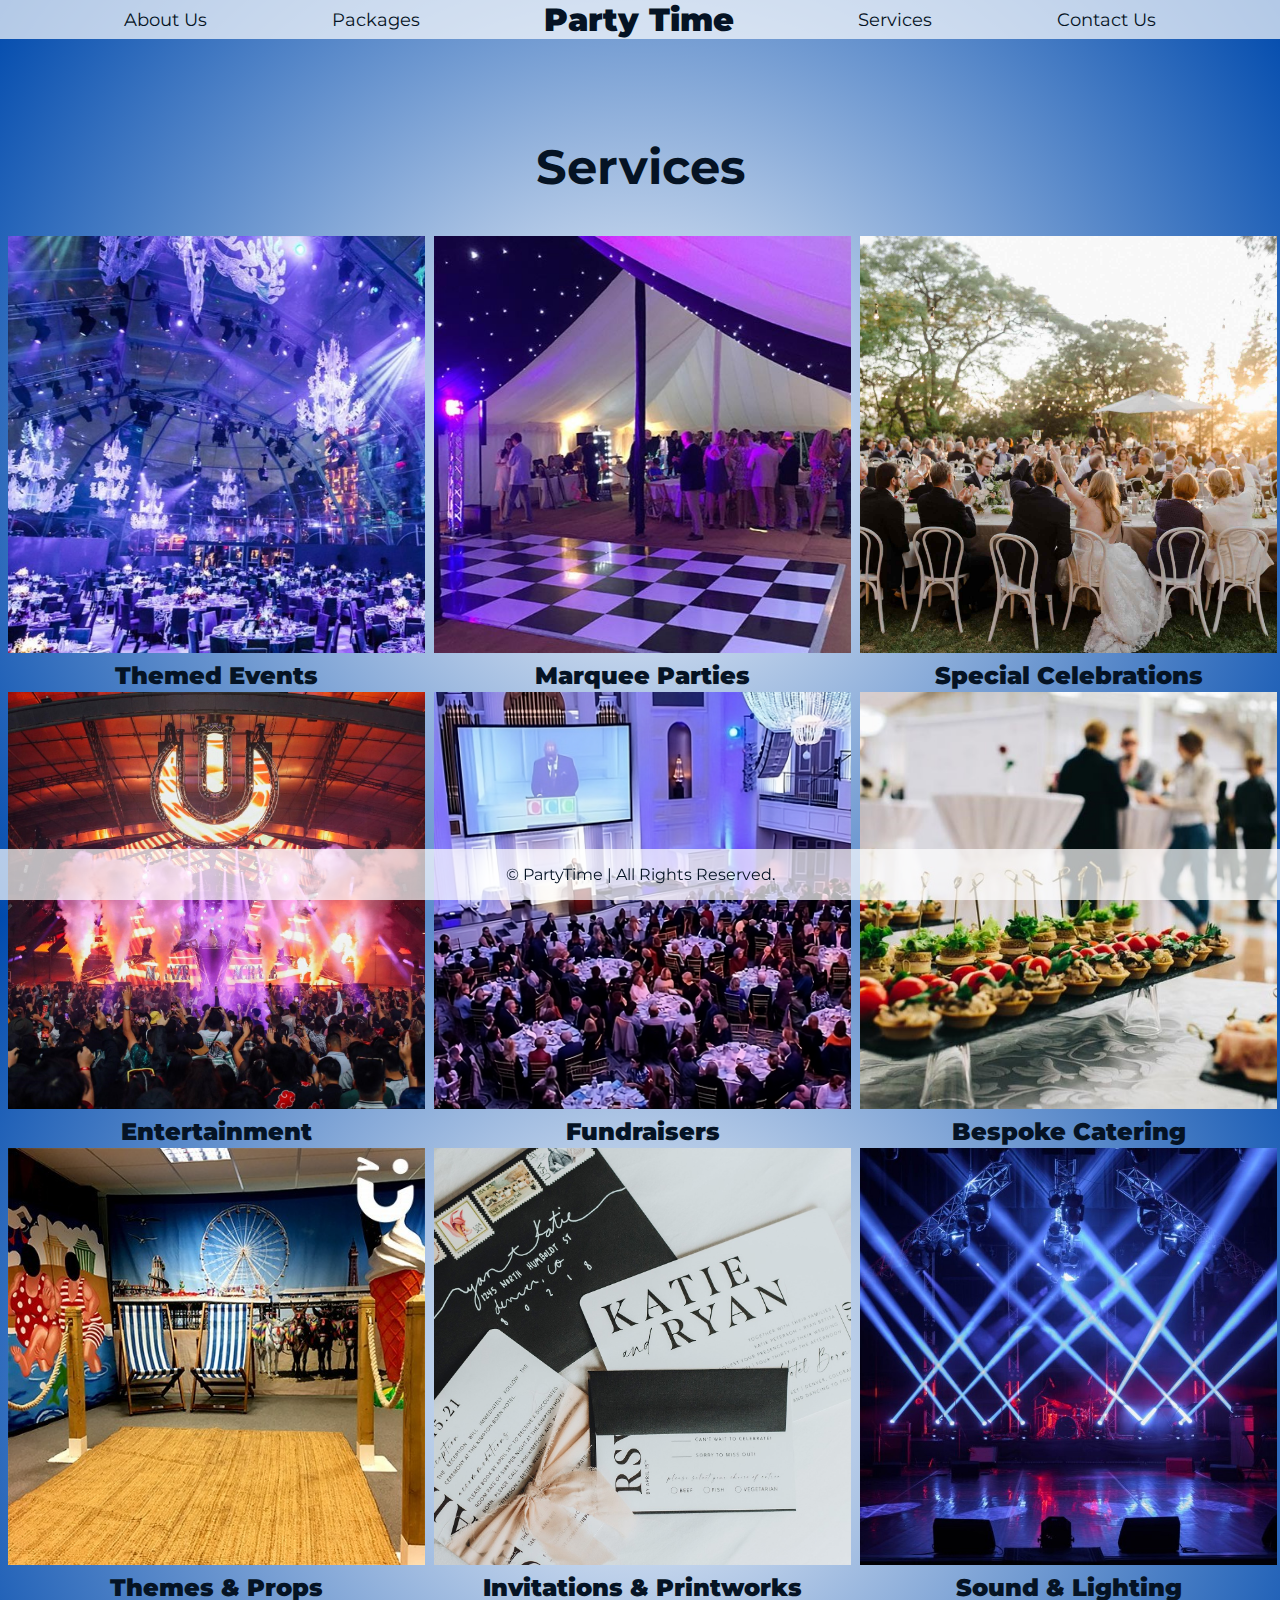
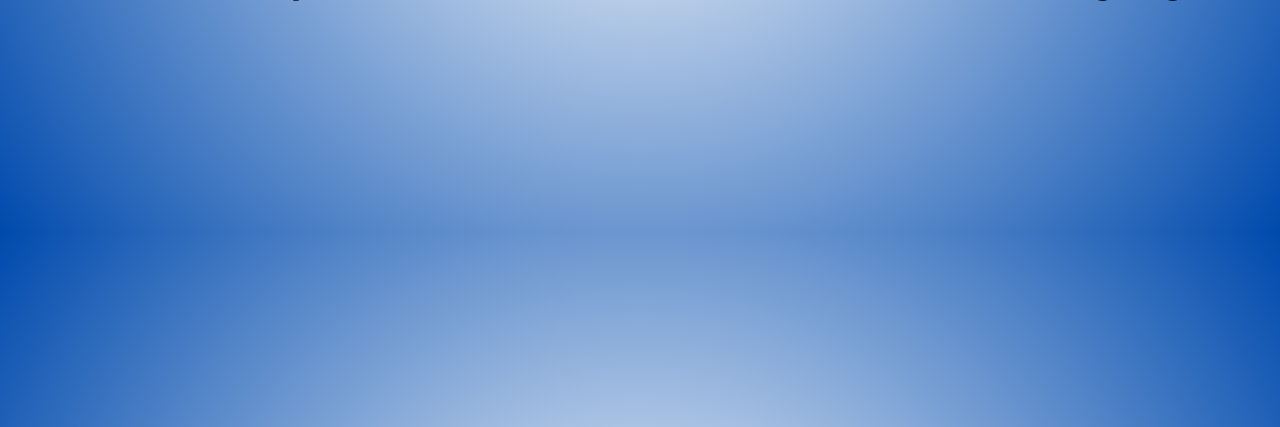
<file: services.html>
<!DOCTYPE html>
<html lang="en">
<head>
    <meta charset="UTF-8">
    <meta name="viewport" content="width=device-width, initial-scale=1.0">
    <title>Party Time | Servcices</title>
    <link rel="stylesheet" href="index.css">
    <link rel="preconnect" href="https://fonts.googleapis.com">
<link rel="preconnect" href="https://fonts.gstatic.com" crossorigin>
<link href="https://fonts.googleapis.com/css2?family=Montserrat:wght@300;500&display=swap" rel="stylesheet">
</head>
<body>
    <div class="navbar">
        <a href="about.html">About Us</a>
        <a href="packages.html">Packages</a>
        <a href="index.html" id="ptlogo">Party Time</a>
        <a href="services.html">Services</a>
        <a href="contact.html">Contact Us</a>
    </div>
<div class="pagesub">
    <h2 >Services</h2>
</div>
<div class="centered">
<div class="container2">
    <div class="tevents"><a href="themedevents.html"><img src="tevents.jpg" alt="" width="100%" ></a></div>
    <div class="mparties"><a href="marquee.html"><img src="mparties.jpg" alt="" width="100%" ></a></div>
    <div class="scelebrations"><a href="scelebrations.html"><img src="specialcel.jpg" alt="" width="100%" ></a></div>
    <div class="cap">Themed Events</div>
    <div class="cap1">Marquee Parties</div>
    <div class="cap2">Special Celebrations</div>
    <div class="cap3">Entertainment</div>
    <div class="cap4">Fundraisers</div>
    <div class="cap5">Bespoke Catering</div>
    <div class="cap6">Themes & Props</div>
    <div class="cap7">Invitations & Printworks</div>
    <div class="fundraisers"><a href="fundraiser.html"><img src="fundraising.jpg" alt="" width="100%" ></a></div>
    <div class="cap8">Sound & Lighting</div>
    <div class="entertainment"><a href="entertainment.html"><img src="entertainment.jpg" alt="" width="100%" ></a></div>
    <div class="bcatering"><a href="catering.html"><img src="bcatering.jpg" alt="" width="100%" ></a></div>
    <div class="tp"><a href="themesprops.html"><img src="tprops.jpg" alt="" width="100%" ></a></div>
    <div class="ip"><a href="invitationsprintworks.html"><img src="iprintworks.jpg" alt="" width="100%" ></a></div>
    <div class="sl"><a href="soundlighting.html"><img src="sl.jpg" alt="" width="100%" ></a></div>
</div>
</div>


</div>
<footer class="ptfooter">
    <p>&copy; PartyTime | All Rights Reserved.</p>
</footer> 
</body>
</html>
</file>
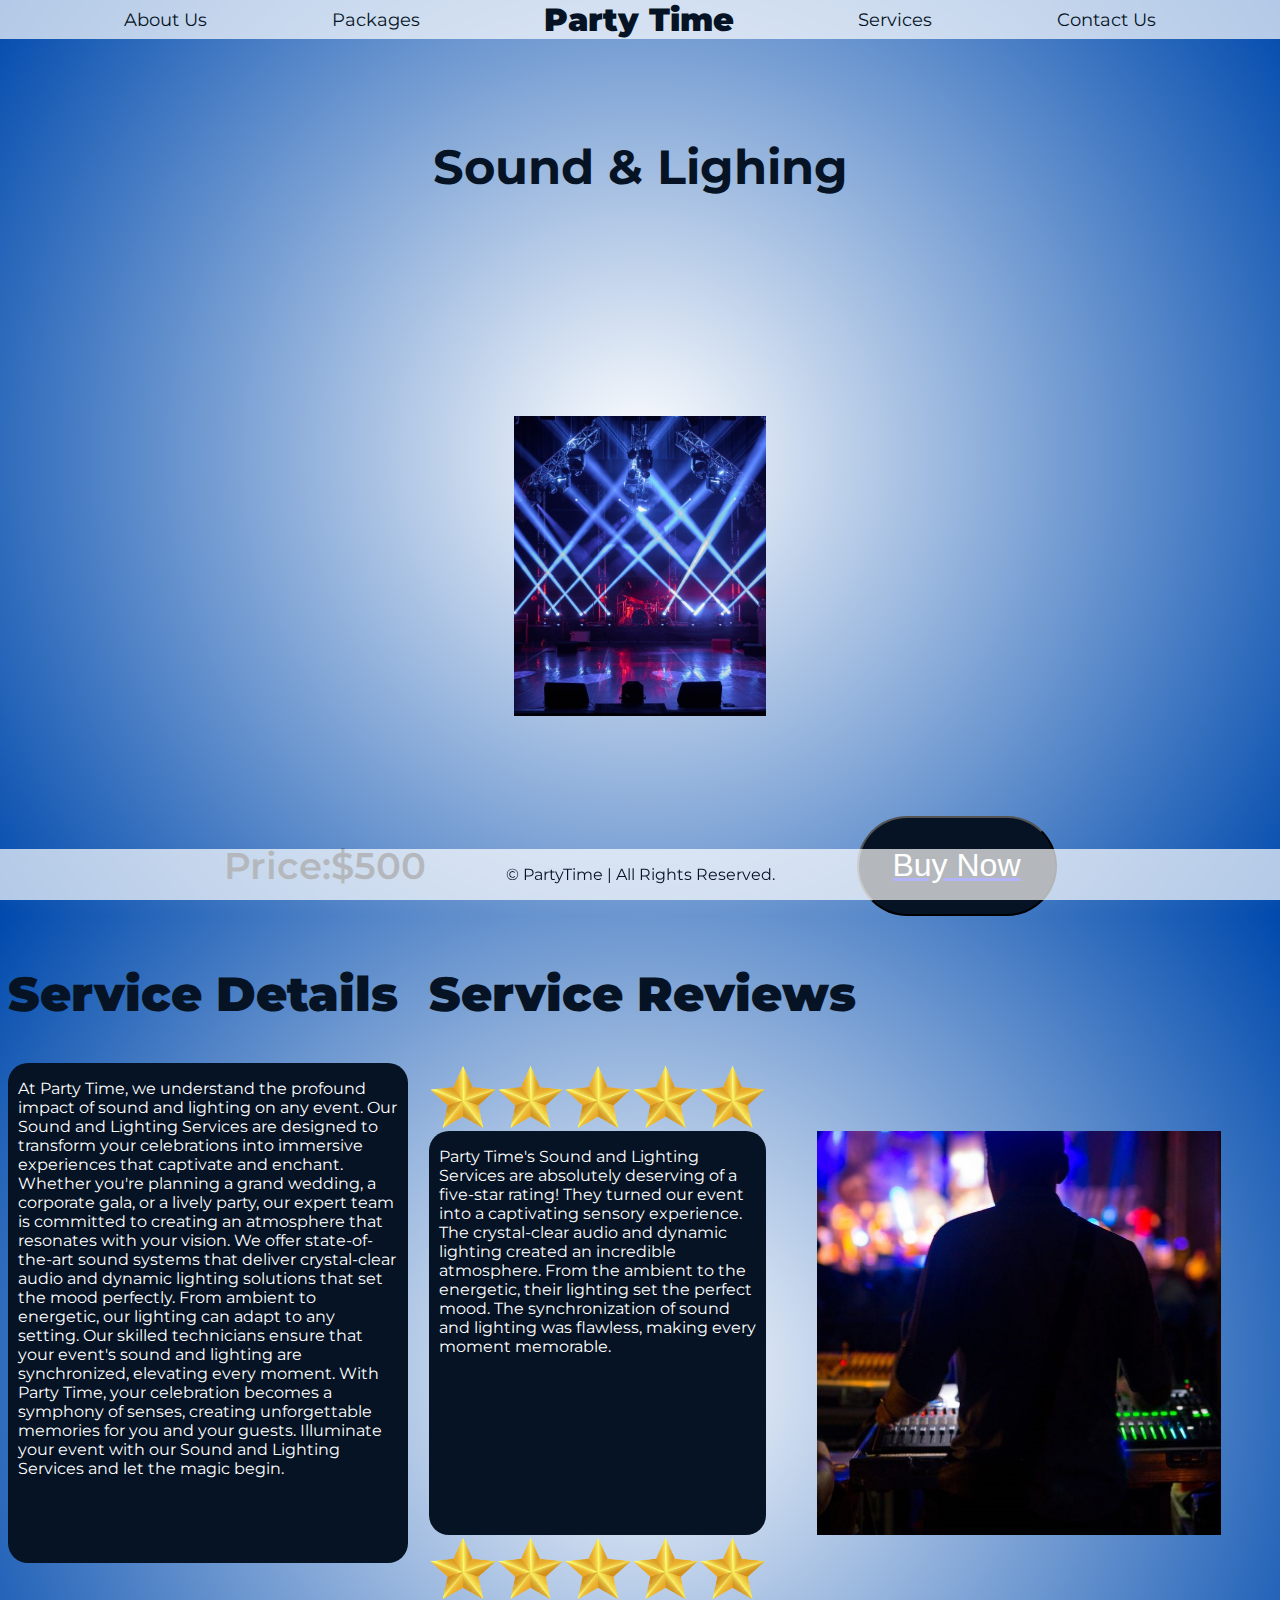
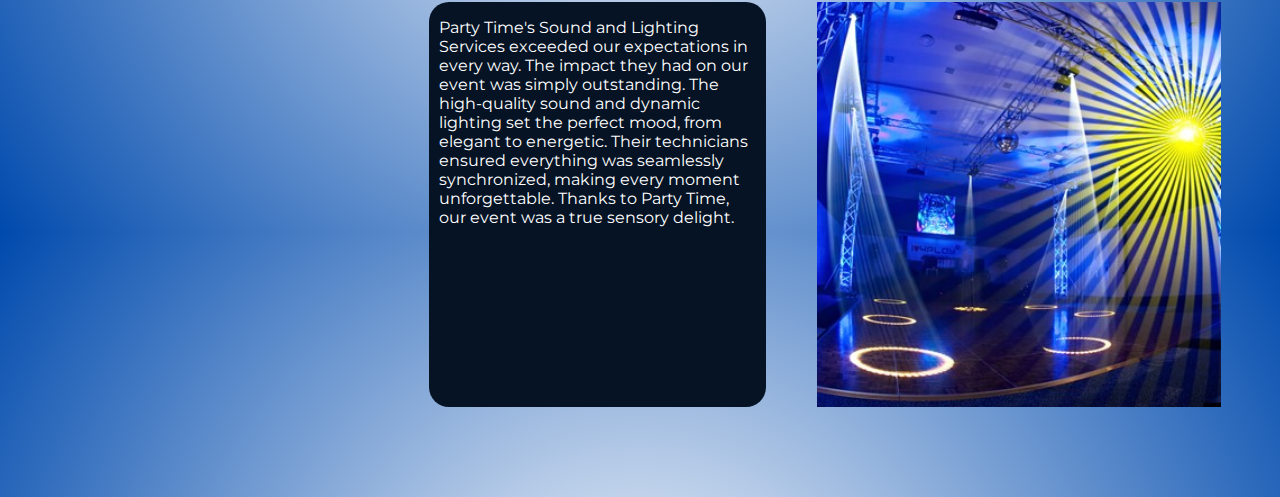
<file: soundlighting.html>
<!DOCTYPE html>
<html lang="en">
<head>
    <meta charset="UTF-8">
    <meta name="viewport" content="width=device-width, initial-scale=1.0">
    <title>Party Time | Servcices</title>
    <link rel="stylesheet" href="index.css">
    <link rel="preconnect" href="https://fonts.googleapis.com">
<link rel="preconnect" href="https://fonts.gstatic.com" crossorigin>
<link href="https://fonts.googleapis.com/css2?family=Montserrat:wght@300;500&display=swap" rel="stylesheet">
</head>
<body>
    <div class="navbar">
        <a href="about.html">About Us</a>
        <a href="packages.html">Packages</a>
        <a href="index.html" id="ptlogo">Party Time</a>
        <a href="services.html">Services</a>
        <a href="contact.html">Contact Us</a>
    </div>
<div class="pagesub">
    <h2 >Sound & Lighing</h2>
</div>

<div class="centered">
    <div class="carousel">
        <img src="slighting.jpg" alt="Image 1">    
        <img src="slighting2.jpg" alt="Image 2">
        <img src="slighting3.jpg" alt="Image 3">
    </div>
</div>

<div class="pricebuy">
    <h3 style="color:#051324; font-weight: 600;">Price:$500</h3>

    <a href="thank.html">
    <input type="submit" style="width: 200px; height:100px; font-size:2rem; margin-right:10%; border-radius:50px;" value="Buy Now">
    </a>
</div>

<div class="container5">
    <div class="title2">
        <h2 style="color:#051324; font-size: 3rem; font-weight: 900;">Service Reviews</h2>
    </div>
    <div class="title1">
        <h2 style="color:#051324; font-size: 3rem; font-weight: 900;">Service Details</h2>
    </div>
    <div class="service-details">
        <p class="bubbledown">At Party Time, we understand the profound impact of sound and lighting on any event. Our Sound and Lighting Services are designed to transform your celebrations into immersive experiences that captivate and enchant. Whether you're planning a grand wedding, a corporate gala, or a lively party, our expert team is committed to creating an atmosphere that resonates with your vision. We offer state-of-the-art sound systems that deliver crystal-clear audio and dynamic lighting solutions that set the mood perfectly. From ambient to energetic, our lighting can adapt to any setting. Our skilled technicians ensure that your event's sound and lighting are synchronized, elevating every moment. With Party Time, your celebration becomes a symphony of senses, creating unforgettable memories for you and your guests. Illuminate your event with our Sound and Lighting Services and let the magic begin.</p>
    </div>
    <div class="starrev1">
        <img src="star.png" alt="1star" width="20%">
        <img src="star.png" alt="1star" width="20%">
        <img src="star.png" alt="1star" width="20%">
        <img src="star.png" alt="1star" width="20%">
        <img src="star.png" alt="1star" width="20%">
    </div>
    <div class="starrev">
        
        <img src="star.png" alt="1star" width="20%">
        <img src="star.png" alt="1star" width="20%">
        <img src="star.png" alt="1star" width="20%">
        <img src="star.png" alt="1star" width="20%">
        <img src="star.png" alt="1star" width="20%">   

    </div>
    <div class="revtxt">
        <p class="bubbledown">
            Party Time's Sound and Lighting Services are absolutely deserving of a five-star rating! They turned our event into a captivating sensory experience. The crystal-clear audio and dynamic lighting created an incredible atmosphere. From the ambient to the energetic, their lighting set the perfect mood. The synchronization of sound and lighting was flawless, making every moment memorable. </p>
    </div>
    <div class="imgrev">
        <img src="slighting.jpg" alt="Themed events" width="80%">
    </div>
    <div class="imgrev1">
        <img src="slighting3.jpg" alt="Themed events" width="80%">
    </div>
    <div class="revtxt1">
        <p class="bubbledown">Party Time's Sound and Lighting Services exceeded our expectations in every way. The impact they had on our event was simply outstanding. The high-quality sound and dynamic lighting set the perfect mood, from elegant to energetic. Their technicians ensured everything was seamlessly synchronized, making every moment unforgettable. Thanks to Party Time, our event was a true sensory delight.</p>
    </div>
  </div>

<footer class="ptfooter">
    <p>&copy; PartyTime | All Rights Reserved.</p>
</footer> 


</body>
</html>
</file>
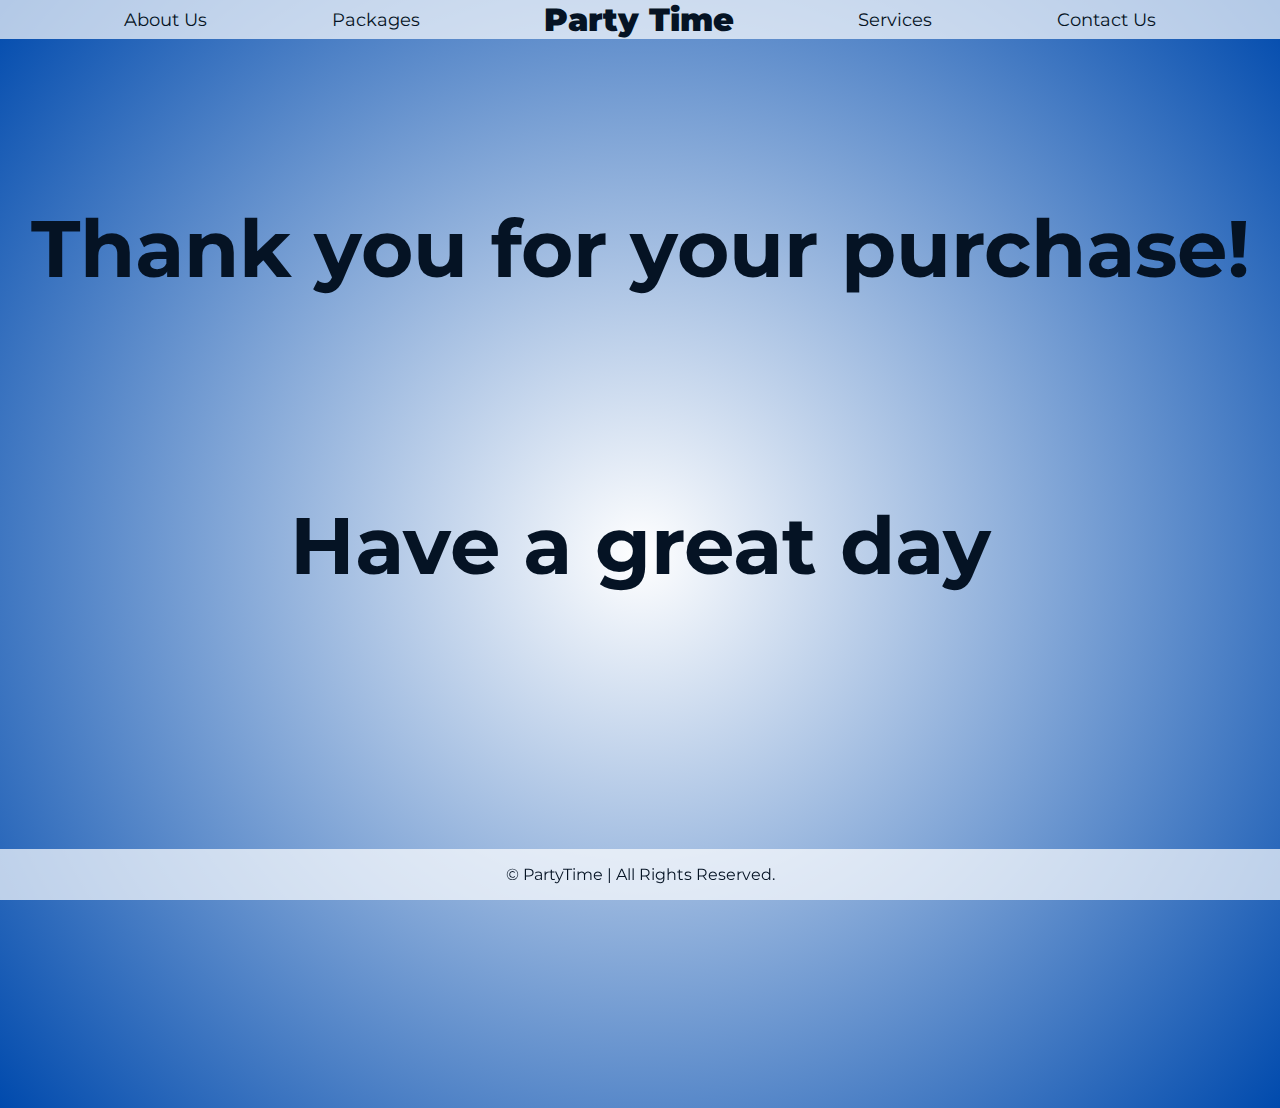
<file: thank.html>
<!DOCTYPE html>
<html lang="en">
<head>
    <meta charset="UTF-8">
    <meta name="viewport" content="width=device-width, initial-scale=1.0">
    <title>Party Time | Servcices</title>
    <link rel="stylesheet" href="index.css">
    <link rel="preconnect" href="https://fonts.googleapis.com">
<link rel="preconnect" href="https://fonts.gstatic.com" crossorigin>
<link href="https://fonts.googleapis.com/css2?family=Montserrat:wght@300;500&display=swap" rel="stylesheet">
</head>
<body>
    <div class="navbar">
        <a href="about.html">About Us</a>
        <a href="packages.html">Packages</a>
        <a href="index.html" id="ptlogo">Party Time</a>
        <a href="services.html">Services</a>
        <a href="contact.html">Contact Us</a>
    </div>


    <h1 class="thanktxt">Thank you for your purchase!</h1>
    <h1 class="thanktxt">Have a great day</h1>
<footer class="ptfooter">
    <p>&copy; PartyTime | All Rights Reserved.</p>
</footer> 


</body>
</html>
</file>
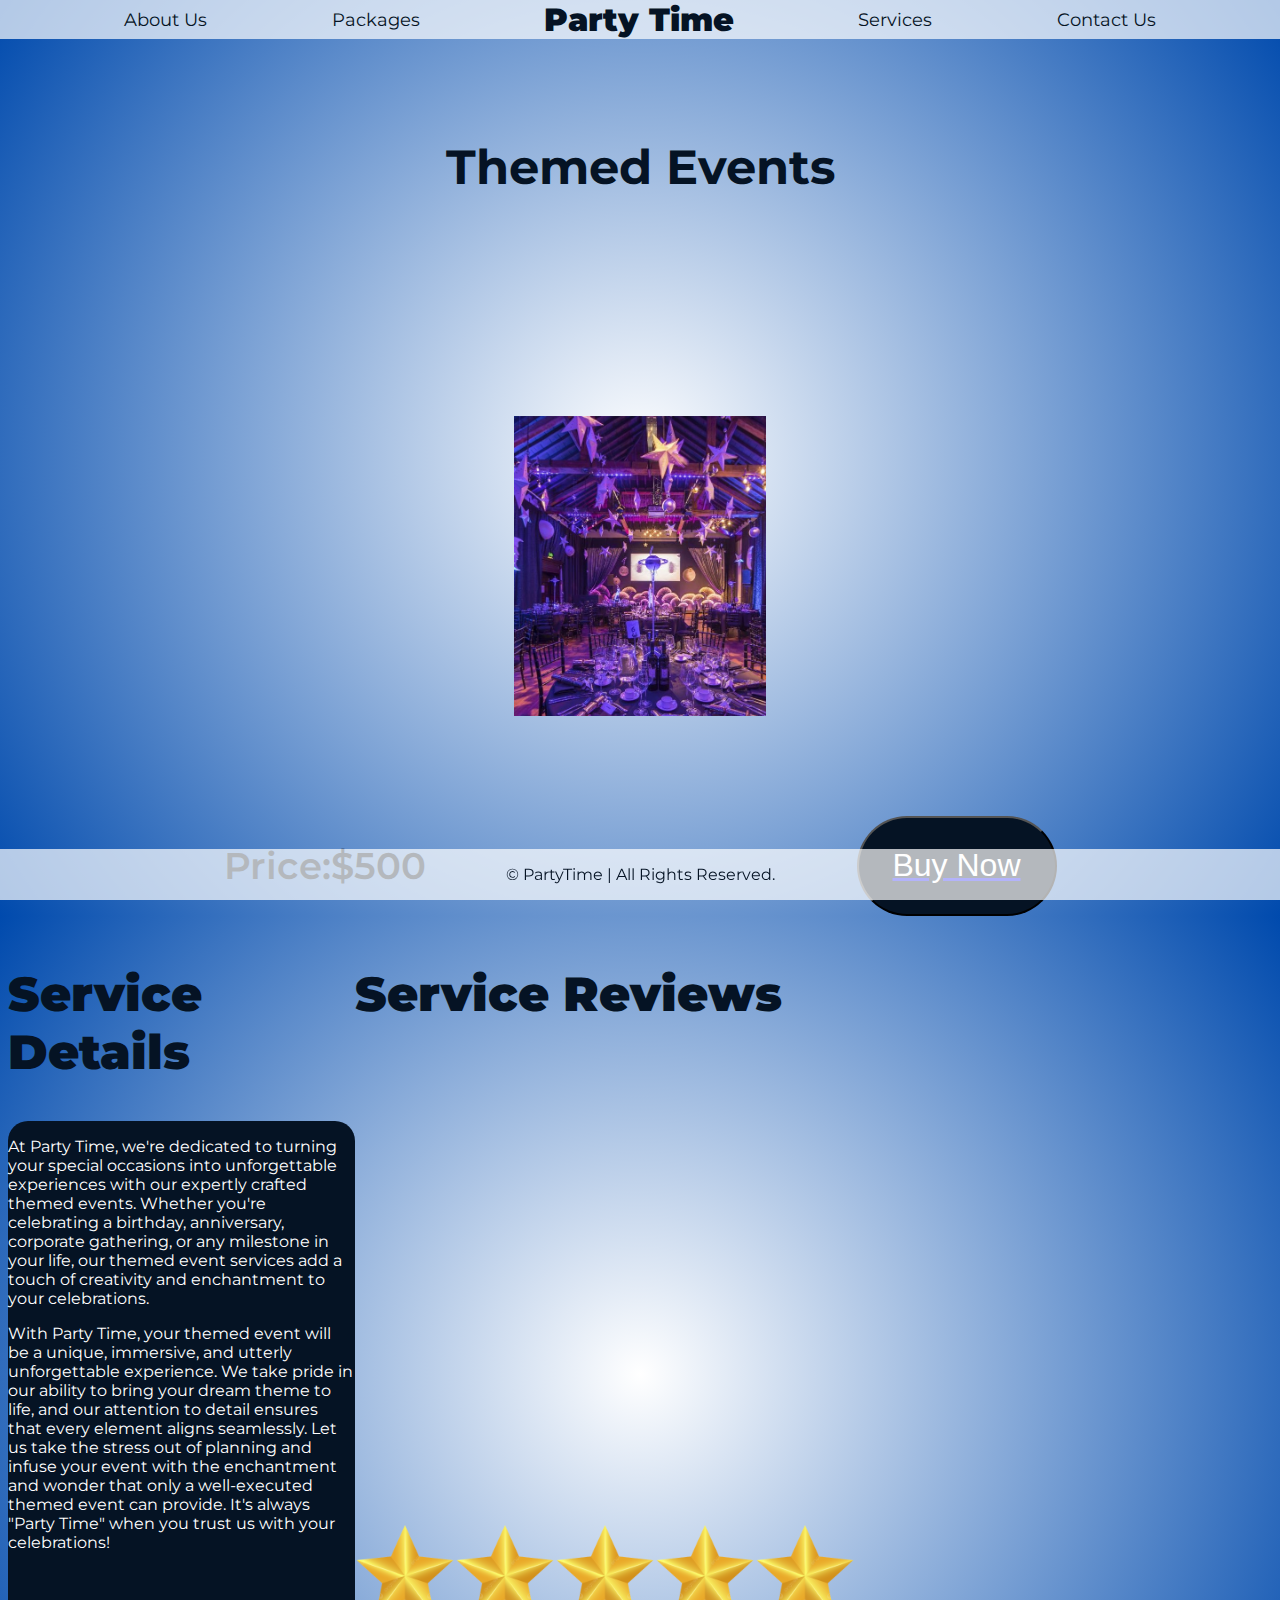
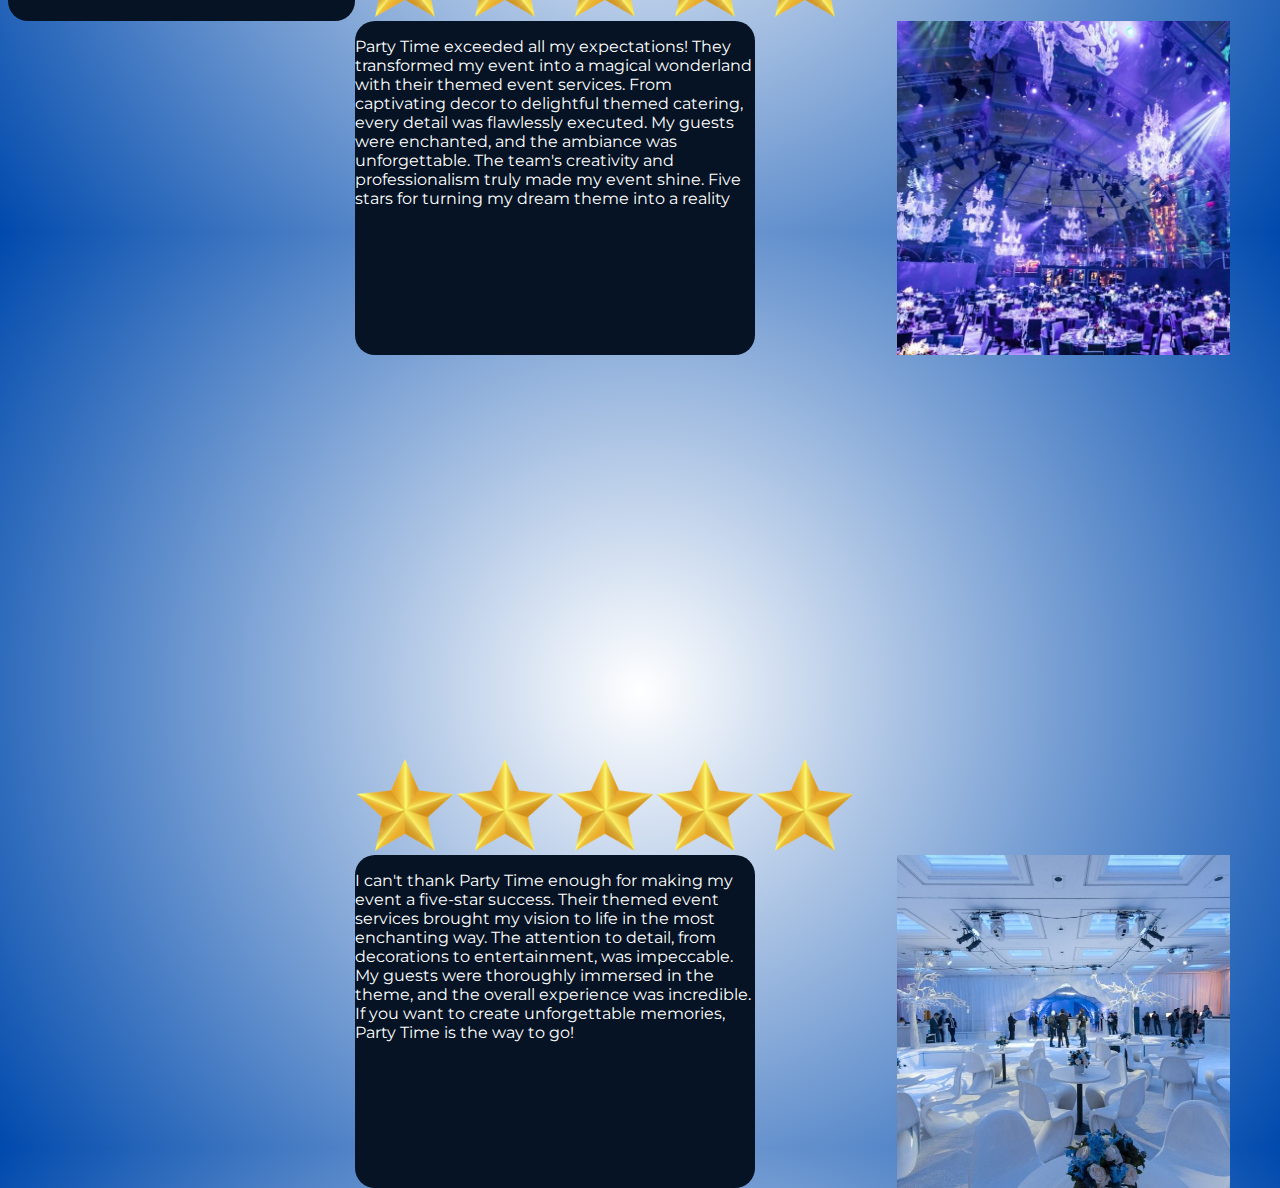
<file: themedevents.html>
<!DOCTYPE html>
<html lang="en">
<head>
    <meta charset="UTF-8">
    <meta name="viewport" content="width=device-width, initial-scale=1.0">
    <title>Party Time | Servcices</title>
    <link rel="stylesheet" href="index.css">
    <link rel="preconnect" href="https://fonts.googleapis.com">
<link rel="preconnect" href="https://fonts.gstatic.com" crossorigin>
<link href="https://fonts.googleapis.com/css2?family=Montserrat:wght@300;500&display=swap" rel="stylesheet">
</head>
<body>
    <div class="navbar">
        <a href="about.html">About Us</a>
        <a href="packages.html">Packages</a>
        <a href="index.html" id="ptlogo">Party Time</a>
        <a href="services.html">Services</a>
        <a href="contact.html">Contact Us</a>
    </div>
<div class="pagesub">
    <h2 >Themed Events</h2>
</div>

<div class="centered">
    <div class="carousel">
        <img src="tevents.jpg" alt="Image 1">    
        <img src="tevents2.jpg" alt="Image 2">
        <img src="themedbd.jpg" alt="Image 3">
    </div>
</div>

<div class="pricebuy">
    <h3 style="color:#051324; font-weight: 600;">Price:$500</h3>

    <a href="thank.html">
    <input type="submit" style="width: 200px; height:100px; font-size:2rem; margin-right:10%; border-radius:50px;" value="Buy Now">
    </a>
</div>

<div class="container5">
    <div class="title2">
        <h2 style="color:#051324; font-size: 3rem; font-weight: 900;">Service Reviews</h2>
    </div>
    <div class="title1">
        <h2 style="color:#051324; font-size: 3rem; font-weight: 900;">Service Details</h2>
    </div>
    <div class="service-details">
        <p>At Party Time, we're dedicated to turning your special occasions into unforgettable experiences with our expertly crafted themed events. Whether you're celebrating a birthday, anniversary, corporate gathering, or any milestone in your life, our themed event services add a touch of creativity and enchantment to your celebrations.</p>
        <p>With Party Time, your themed event will be a unique, immersive, and utterly unforgettable experience. We take pride in our ability to bring your dream theme to life, and our attention to detail ensures that every element aligns seamlessly. Let us take the stress out of planning and infuse your event with the enchantment and wonder that only a well-executed themed event can provide. It's always "Party Time" when you trust us with your celebrations!</p>
    </div>
    <div class="starrev1">
        <img src="star.png" alt="1star" height="20%">
        <img src="star.png" alt="1star" height="20%">
        <img src="star.png" alt="1star" height="20%">
        <img src="star.png" alt="1star" height="20%">
        <img src="star.png" alt="1star" height="20%">
    </div>
    <div class="starrev">
        
        <img src="star.png" alt="1star" height="20%">
        <img src="star.png" alt="1star" height="20%">
        <img src="star.png" alt="1star" height="20%">
        <img src="star.png" alt="1star" height="20%">
        <img src="star.png" alt="1star" height="20%">   

    </div>
    <div class="revtxt">
        <p>Party Time exceeded all my expectations! They transformed my event into a magical wonderland with their themed event services. From captivating decor to delightful themed catering, every detail was flawlessly executed. My guests were enchanted, and the ambiance was unforgettable. The team's creativity and professionalism truly made my event shine. Five stars for turning my dream theme into a reality</p>
    </div>
    <div class="imgrev">
        <img src="tevents.jpg" alt="Themed events" width="80%">
    </div>
    <div class="imgrev1">
        <img src="themedevents.jpg" alt="Themed events" width="80%">
    </div>
    <div class="revtxt1">
        <p>I can't thank Party Time enough for making my event a five-star success. Their themed event services brought my vision to life in the most enchanting way. The attention to detail, from decorations to entertainment, was impeccable. My guests were thoroughly immersed in the theme, and the overall experience was incredible. If you want to create unforgettable memories, Party Time is the way to go!</p>
    </div>
  </div>

<footer class="ptfooter">
    <p>&copy; PartyTime | All Rights Reserved.</p>
</footer> 


</body>
</html>
</file>
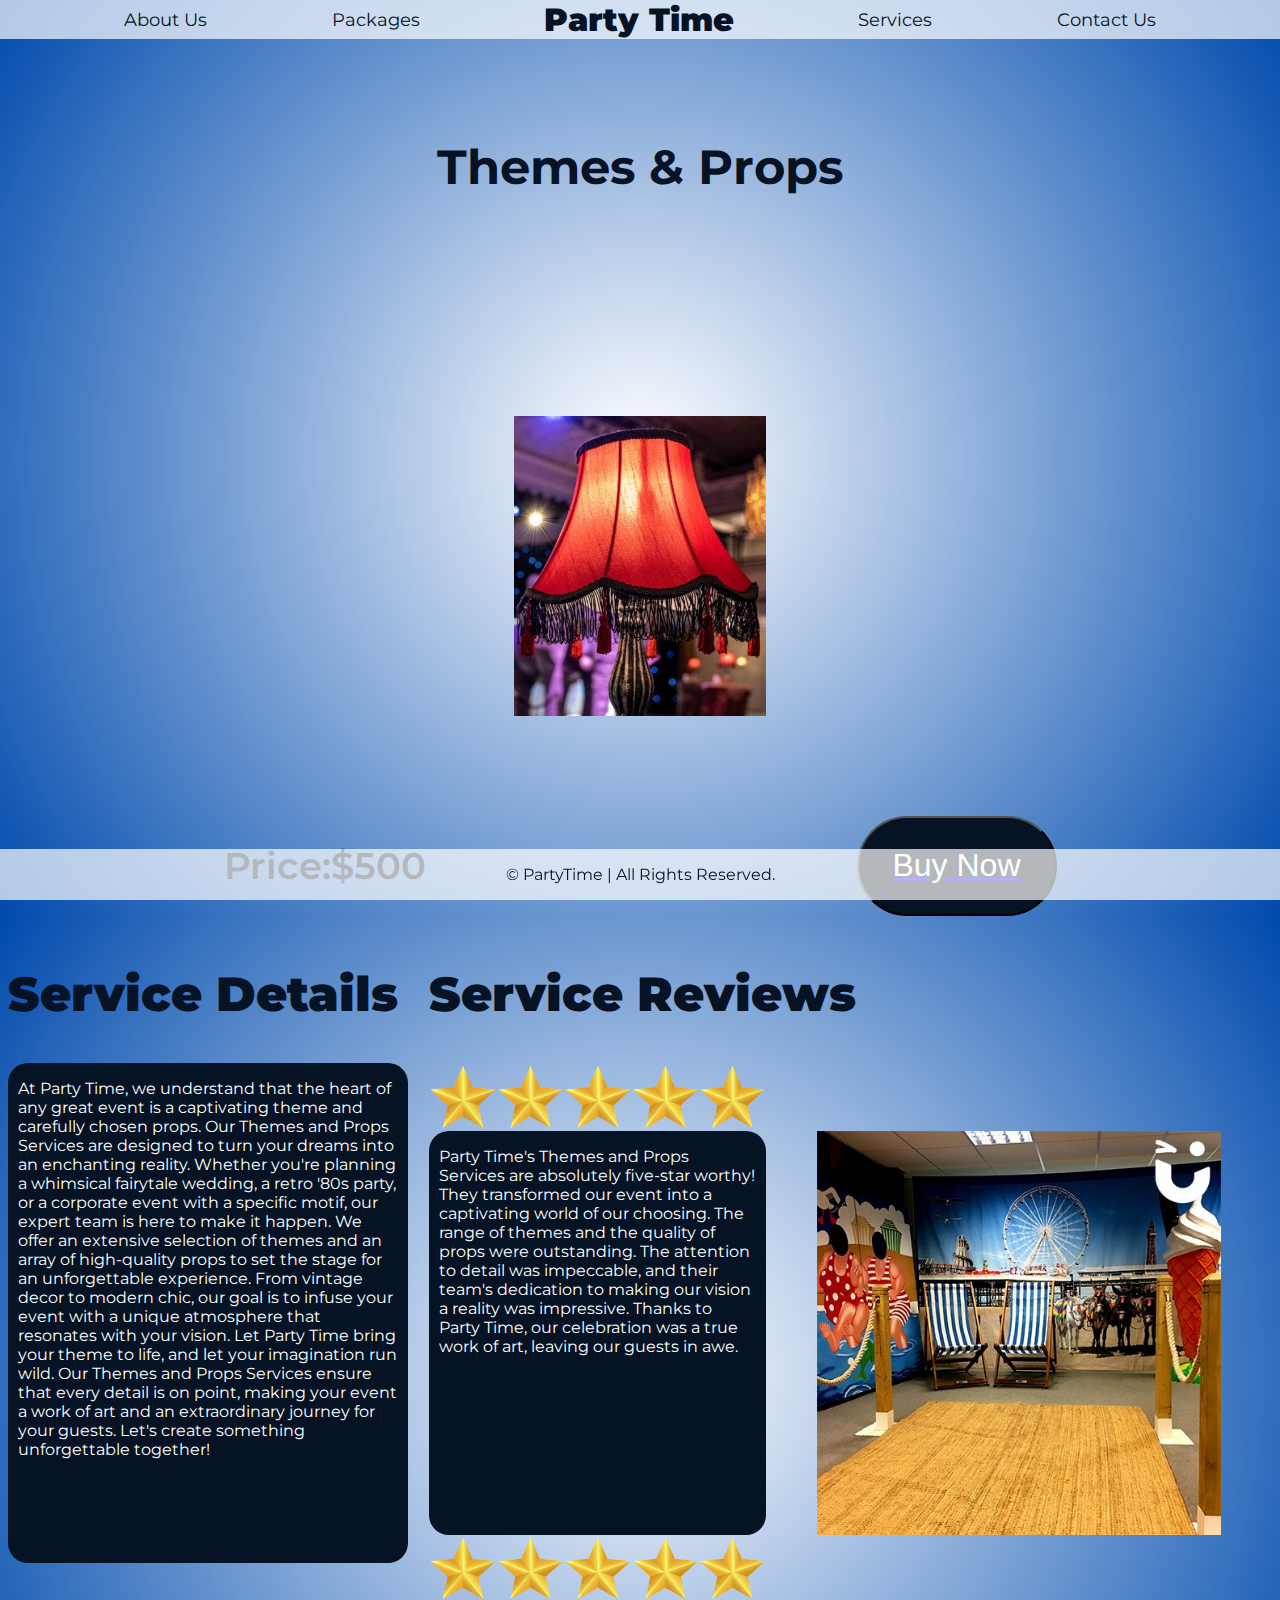
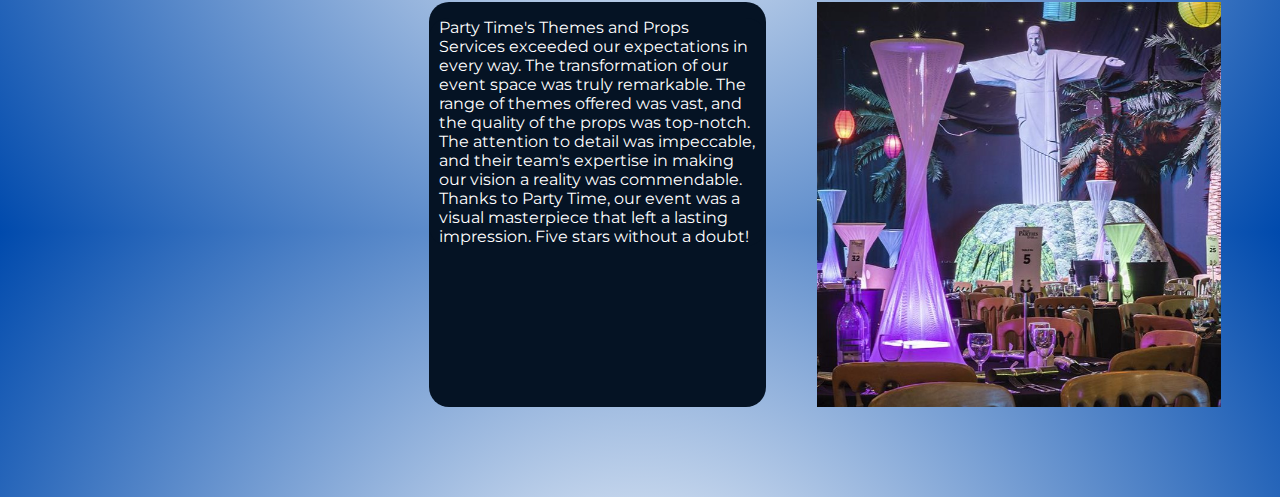
<file: themesprops.html>
<!DOCTYPE html>
<html lang="en">
<head>
    <meta charset="UTF-8">
    <meta name="viewport" content="width=device-width, initial-scale=1.0">
    <title>Party Time | Servcices</title>
    <link rel="stylesheet" href="index.css">
    <link rel="preconnect" href="https://fonts.googleapis.com">
<link rel="preconnect" href="https://fonts.gstatic.com" crossorigin>
<link href="https://fonts.googleapis.com/css2?family=Montserrat:wght@300;500&display=swap" rel="stylesheet">
</head>
<body>
    <div class="navbar">
        <a href="about.html">About Us</a>
        <a href="packages.html">Packages</a>
        <a href="index.html" id="ptlogo">Party Time</a>
        <a href="services.html">Services</a>
        <a href="contact.html">Contact Us</a>
    </div>
<div class="pagesub">
    <h2 >Themes & Props</h2>
</div>

<div class="centered">
    <div class="carousel">
        <img src="tprops.jpg" alt="Image 1">    
        <img src="tprops2.jpg" alt="Image 2">
        <img src="tprops3.jpg" alt="Image 3">
    </div>
</div>

<div class="pricebuy">
    <h3 style="color:#051324; font-weight: 600;">Price:$500</h3>

    <a href="thank.html">
    <input type="submit" style="width: 200px; height:100px; font-size:2rem; margin-right:10%; border-radius:50px;" value="Buy Now">
    </a>
</div>

<div class="container5">
    <div class="title2">
        <h2 style="color:#051324; font-size: 3rem; font-weight: 900;">Service Reviews</h2>
    </div>
    <div class="title1">
        <h2 style="color:#051324; font-size: 3rem; font-weight: 900;">Service Details</h2>
    </div>
    <div class="service-details">
        <p class="bubbledown">At Party Time, we understand that the heart of any great event is a captivating theme and carefully chosen props. Our Themes and Props Services are designed to turn your dreams into an enchanting reality. Whether you're planning a whimsical fairytale wedding, a retro '80s party, or a corporate event with a specific motif, our expert team is here to make it happen. We offer an extensive selection of themes and an array of high-quality props to set the stage for an unforgettable experience. From vintage decor to modern chic, our goal is to infuse your event with a unique atmosphere that resonates with your vision. Let Party Time bring your theme to life, and let your imagination run wild. Our Themes and Props Services ensure that every detail is on point, making your event a work of art and an extraordinary journey for your guests. Let's create something unforgettable together!</p>
    </div>
    <div class="starrev1">
        <img src="star.png" alt="1star" width="20%">
        <img src="star.png" alt="1star" width="20%">
        <img src="star.png" alt="1star" width="20%">
        <img src="star.png" alt="1star" width="20%">
        <img src="star.png" alt="1star" width="20%">
    </div>
    <div class="starrev">
        
        <img src="star.png" alt="1star" width="20%">
        <img src="star.png" alt="1star" width="20%">
        <img src="star.png" alt="1star" width="20%">
        <img src="star.png" alt="1star" width="20%">
        <img src="star.png" alt="1star" width="20%">   

    </div>
    <div class="revtxt">
        <p class="bubbledown">Party Time's Themes and Props Services are absolutely five-star worthy! They transformed our event into a captivating world of our choosing. The range of themes and the quality of props were outstanding. The attention to detail was impeccable, and their team's dedication to making our vision a reality was impressive. Thanks to Party Time, our celebration was a true work of art, leaving our guests in awe.</p>
    </div>
    <div class="imgrev">
        <img src="tprops.jpg" alt="Themed events" width="80%">
    </div>
    <div class="imgrev1">
        <img src="tprops3.jpg" alt="Themed events" width="80%">
    </div>
    <div class="revtxt1">
        <p class="bubbledown">Party Time's Themes and Props Services exceeded our expectations in every way. The transformation of our event space was truly remarkable. The range of themes offered was vast, and the quality of the props was top-notch. The attention to detail was impeccable, and their team's expertise in making our vision a reality was commendable. Thanks to Party Time, our event was a visual masterpiece that left a lasting impression. Five stars without a doubt!</p>
    </div>
  </div>

<footer class="ptfooter">
    <p>&copy; PartyTime | All Rights Reserved.</p>
</footer> 


</body>
</html>
</file>
<file: index.css>
body {
    background: radial-gradient(circle, white, #004aad);
    font-family: 'Montserrat', sans-serif;
    height: 100vh; 
    color:white;
       
}

.navbar {
    position:absolute;
    display: flex;
    justify-content: center;
    justify-content: space-evenly;
    top: 0;
    left: 0;
    right: 0;
    width: 100%;
    background-color:rgba(255, 255, 255, 0.7);
    overflow: hidden;
    align-items: center;
    font-size: 1em;
}

.navbar a {
    float: left;
    display: block;
    color: #051324;
    text-align: center;
    text-decoration: none;
    font-size: 2vh;
}

#ptlogo{
    font-size: 2rem;
    font-weight: 1000;
}

.carousel{
  display: flex;
  justify-content: center;
  align-items: center;
  overflow: hidden;
  width: 20%;
  margin: 10vh auto;
  padding-top: 10vh;
}

.centered{
    display: flex;
    justify-content: center;
    flex-direction: column;
}

.carousel img {
    object-fit: cover;
    animation: slide 10s infinite;
    max-width: 300px;
}

@keyframes slide {
    0% {opacity: 1; transform: translateX(-100%);}
    33% {opacity: 1; transform: translateX(0%);}
    66% {opacity: 1; transform: translateX(100%);}
    100% {opacity: 1; transform: translateX(100%);}
}

.right{
    display: flex;
    justify-content: flex-end;
}


.container {  display: grid;
    grid-template-columns: 0.3fr 0.25fr;
    grid-template-rows: 0.25fr 1fr;
    grid-auto-columns: 1fr;
    gap: 0px 0px;
    grid-auto-flow: row;
    grid-template-areas:
      "img1 star1"
      "img1 text1";
    justify-content: end;
  }
  
  .star1 {  grid-area: star1;
            display: flex;
            align-items: flex-end;
            justify-content: center;

    }

  .text1 { grid-area: text1; 
    background-color:#051324;
    border-radius:20px;
    font-size:100%;
    padding-inline: 10px;
}
  
  .img1 { grid-area: img1; 
            display: flex;
            align-items: flex-end;
            justify-content: center;

}


.left{
    display: flex;
    justify-content: flex-start;
}

@media screen and (max-width: 768px) {
  .container {  
    display: grid;
    grid-template-columns: 0.5fr 0.5fr;
    grid-template-rows: auto;
    grid-auto-columns: 1fr;
    gap: 0px 0px;
    grid-auto-flow: row;
    grid-template-areas:
      "img1 star1"
      "img1 text1";
    font-size: 0.5rem;
  }
}

.container1{   display: grid;
    grid-template-columns:0.25fr 0.3fr ;
    grid-template-rows:1fr 0.25fr;
    grid-auto-columns: 1fr;
    gap: 0px 0px;
    grid-auto-flow: row;
    grid-template-areas:
      "star2 img2"
      "text2 img2";
    padding-top: 100px;
  }
  
  .star2 {  grid-area: star2;
    display: flex;
    align-items: flex-end;
    justify-content: center;

    }

  .text2 { grid-area: text2; 
    background-color:#051324;
    border-radius:20px;
    font-size:100%;
    padding-inline: 10px;
}
  
  .img2 { grid-area: img2; 
            display: flex;
            align-items: flex-end;
            justify-content: center;

}

@media screen and (max-width: 768px) {
  .container1{ 
    display: grid;
    grid-template-columns:0.5fr 0.5fr ;
    grid-template-rows:auto;
    grid-auto-columns: 1fr;
    gap: 0px 0px;
    grid-auto-flow: row;
    grid-template-areas:
      "star2 img2"
      "text2 img2";
    font-size:0.5rem;
  }
}

.ptfooter{
    color: #051324;
    background-color:rgba(255, 255, 255, 0.7);
    bottom: 0;
    left: 0;
    width: 100%;
    text-align: center;
    margin-top: 1 00px;
    position: fixed;
 
}

form {
    width: 50%;
    padding: 20px;
    border: 1px solid #ccc;
    border-radius:20px;
    background-color:rgba(255, 255, 255, 0.7) ;
    margin-top: 20px;
    margin-bottom: 100px;
    color:#051324;
}

label{
    font-weight: 600;
}

label, input, textarea {
    display: block;
    margin-bottom: 10px;
    width:100%;
    height:60px;
    border-radius:20px;
}

label, input{
    height: 30px;
}

.formcss{
    display: flex;
    justify-content: center;
}

.pagesub{
    text-align: center;
    padding-top: 10vh;
    font-size: 2rem;
    color: #051324;
}

input[type=submit] {
    border-radius: 20px;
    color: white;
    background-color: #051324;
    font-size: small;
    text-align: center;
    width:30%;
    margin: 0 auto;
}




.container2 {  display: grid;
    grid-template-columns: 33% 33% 33%;
    grid-template-rows: 1.25fr 0.05fr 1.25fr 0.05fr 1.25fr 0.05fr 1.25fr;
    grid-auto-columns: 1fr;
    gap: 2px 1vh;
    grid-auto-flow: row;
    grid-template-areas:
      "tevents mparties scelebrations"
      "cap cap1 cap2"
      "entertainment fundraisers bcatering"
      "cap3 cap4 cap5"
      "tp ip sl"
      "cap6 cap7 cap8";
    font-size: 1.5rem;
}
  .tevents { grid-area: tevents;
            display: flex;
            align-items: flex-end;
            justify-content: center;
}
  
  .mparties { grid-area: mparties; 
            display: flex;
            align-items: flex-end;
            justify-content: center;
}
  
  .scelebrations { grid-area: scelebrations; 
                    display: flex;
                    align-items: flex-end;
                    justify-content: center;
}
  
  .cap { grid-area: cap; 
    display: flex;
    align-items: flex-start;
    justify-content: center;
    color:#051324;
    font-weight: 900;
}
  
  .cap1 { grid-area: cap1;  
    display: flex;
    align-items: flex-start;
    justify-content: center;
    color:#051324;
    font-weight: 900;

}
  
  .cap2 { grid-area: cap2; 
    display: flex;
    align-items: flex-start;
    justify-content: center;
    color:#051324;
    font-weight: 900;
}
  
  .cap3 { grid-area: cap3; 
    display: flex;
    align-items: flex-start;
    justify-content: center;
    color:#051324;
    font-weight: 900;
}
  
  .cap4 { grid-area: cap4; 
    display: flex;
    align-items: flex-start;
    justify-content: center;
    color:#051324;
    font-weight: 900;
}
  
  .cap5 { grid-area: cap5; 
    display: flex;
    align-items: flex-start;
    justify-content: center;
    color:#051324;
    font-weight: 900;
}
  
  .cap6 { grid-area: cap6; 
    display: flex;
    align-items: flex-start;
    justify-content: center;
    color:#051324;
    font-weight: 900;
}
  
  .cap7 { grid-area: cap7; 
    display: flex;
    align-items: flex-start;
    justify-content: center;
    color:#051324;
    font-weight: 900;
}
  
  .cap8 { grid-area: cap8; 
    display: flex;
    align-items: flex-start;
    justify-content: center;
    color:#051324;
    font-weight: 900;
}
  
  .entertainment { grid-area: entertainment; 
    display: flex;
    align-items: flex-end;
    justify-content: center;

}
  
  .fundraisers { grid-area: fundraisers; 
    display: flex;
    align-items: flex-end;
    justify-content: center;
}
  
  .bcatering { grid-area: bcatering;
            display: flex;
            align-items: flex-end;
            justify-content: center;
}
  
  .tp { grid-area: tp; 
        display: flex;
        align-items: flex-end;
        justify-content: center;

}
  
  .ip { grid-area: ip; 
        display: flex;
        align-items: flex-end;
        justify-content: center;

}
  
  .sl { grid-area: sl; 
        display: flex;
        align-items: flex-end;
        justify-content: center;

  }



  @media screen and (max-width: 768px) {
    .container2 {
      gap: 10px;
      font-size: 1rem;
    }
  }

.txtbubble{
    font-size:0.95rem;
    width:50%;
    display: flex;
    justify-content: center;
    margin: auto;
}

.container3 {  display: grid;
    grid-template-columns: 33% 33% 33%;
    grid-template-rows: 1.25fr  0.05fr  1.25fr 0.05fr ;
    grid-auto-columns: 33%;
    gap: 0px 1fr;
    grid-auto-flow: row;
    grid-template-areas:
      "staff staff1 staff2"
      "name1 name2 name3"
      "staff3 staff4 staff5"
      "name4 name5 name6";
    color: #051324;
    font-weight: 900;
    font-size:0.9rem;
    padding-bottom: 100px;
  }
  
  .staff { grid-area: staff; }
  
  .staff1 { grid-area: staff1; }
  
  .staff2 { grid-area: staff2; }
  
  .staff3 { grid-area: staff3; }
  
  .staff4 { grid-area: staff4; }
  
  .staff5 { grid-area: staff5; }
  
  .name1 { grid-area: name1; 
    display: flex;
    justify-content: center;
    align-items: flex-start;
    padding-bottom:100px;
}
  
  .name2 { grid-area: name2; 
    display: flex;
    justify-content: center;
    align-items: flex-start;
    padding-bottom:10px;
}
  
  .name3 { grid-area: name3; 
    display: flex;
    justify-content: center;
    align-items: flex-start;
    padding-bottom:10px;
}
  
  .name4 { grid-area: name4; 
    display: flex;
    justify-content: center;
    align-items: flex-start;
    padding-bottom:10px;
}
  
  .name5 { grid-area: name5; 
    display: flex;
    justify-content: center;
    align-items: flex-start;
    padding-bottom:10px;
}
  
  .name6 { grid-area: name6; 
    display: flex;
    justify-content: center;
    align-items: flex-start;

}

.container4 {  display: grid;
    grid-template-columns: 15% 15% 15%;
    grid-template-rows: 10% 50% 20%;
    grid-auto-columns: 300px;
    gap: 100px 200px;
    grid-auto-flow: row;
    grid-template-areas:
      "bronzeimg silverimg goldimg"
      "bronzetxt silvertxt goldtxt"
      "submitb submits submitg";
    color: #051324;
  justify-content: center;
  padding-top: 10vh;
  }
  
  .bronzeimg { grid-area: bronzeimg;  
    display: flex;
    justify-content: center;
    align-items: center;
}
  
  .silverimg { grid-area: silverimg; 
    display: flex;
    justify-content: center;
    align-items: center;
}
  
  .goldimg { grid-area: goldimg;
    display: flex;
    justify-content: center;
    align-items: center;


}
  
  .bronzetxt { grid-area: bronzetxt; 
background-color:#B08D57;
border-radius:20px;

}
  
  .silvertxt { grid-area: silvertxt; 
    background-color:#A6A6A6;
    border-radius:20px;
}
  
  .goldtxt { grid-area: goldtxt; 
    background-color:#FFDE59;
    border-radius:20px;
}
  
  .submitb { grid-area: submitb; }
  
  .submits { grid-area: submits; }
  
  .submitg { grid-area: submitg; }


#bronzeframe{
    border-radius: 50%;
    border:10px solid #B08D57;
}

#silverframe{
    border-radius: 50%;
    border:10px solid #A6A6A6;
}

#goldframe{
    border-radius: 50%;
    border:10px solid #FFDE59;
}

.heading3{
    font-size:2rem;
}

.pricebuy{
    display: flex;
    justify-content: space-around;
    align-items: center;
    font-size:2rem;
}


.container5 {  display: grid;
    grid-template-columns: 1fr 0.8fr 1.2fr;
    grid-template-rows: 0.1fr 0.1fr 0.1fr 0.1fr 0.1fr;
    grid-auto-columns: 1fr;
    gap: 0px 0px;
    grid-auto-flow: row;
    grid-template-areas:
      "title1 title2 title2"
      "service-details starrev ."
      "service-details revtxt imgrev"
      "service-details starrev1 ."
      "service-details revtxt1 imgrev1";
    padding-bottom: 10vh;
  }
  
  .title2 { grid-area: title2; }
  
  .title1 { grid-area: title1; }
  
  .service-details { grid-area: service-details; 
    border-radius:20px;
    max-width: 400px;
    max-height: 500px;
    background-color: #051324;
    color: white;
}
  
  .starrev1 { grid-area: starrev1; 
display: flex;
align-items: flex-end;
justify-content: center;
}
  
  .starrev { grid-area: starrev; 
    display: flex;
    align-items: flex-end;
    justify-content: center;
}
  
  .revtxt { grid-area: revtxt; 
    border-radius:20px;
    max-width: 400px;
    max-height: 500px;
    background-color: #051324;
    color: white;
}
  
  .imgrev { grid-area: imgrev; 
    display: flex;
    align-items: center;
    justify-content: center;
}
  
  .imgrev1 { grid-area: imgrev1; 
    display: flex;
    align-items: center;
    justify-content: center;
}
  
  .revtxt1 { grid-area: revtxt1; 
    border-radius:20px;
    max-width: 400px;
    max-height: 500px;
    background-color: #051324;
    color: white;
}
  
@media screen and (max-width: 768px) {
  .container5{
    font-size:0.5rem;
    grid-template-columns: 0.2fr 1.6fr 1.2fr;
  }
}



.thanktxt{
  display: flex;
  justify-content: center;
  font-size: 5rem;
  align-items: center;
  color: #051324;
  margin-top: 200px;
}

.bubbledown{
  background-color: #051324;
  border-radius:20px;
  padding-inline: 10px;
}

.packagebuy a{
  margin: 10vh auto;
  background-color:#051324;
  color: white;
  border-radius: 25%;
  display: flex;
  justify-content: center;
  max-width: 200px;
}
</file>
